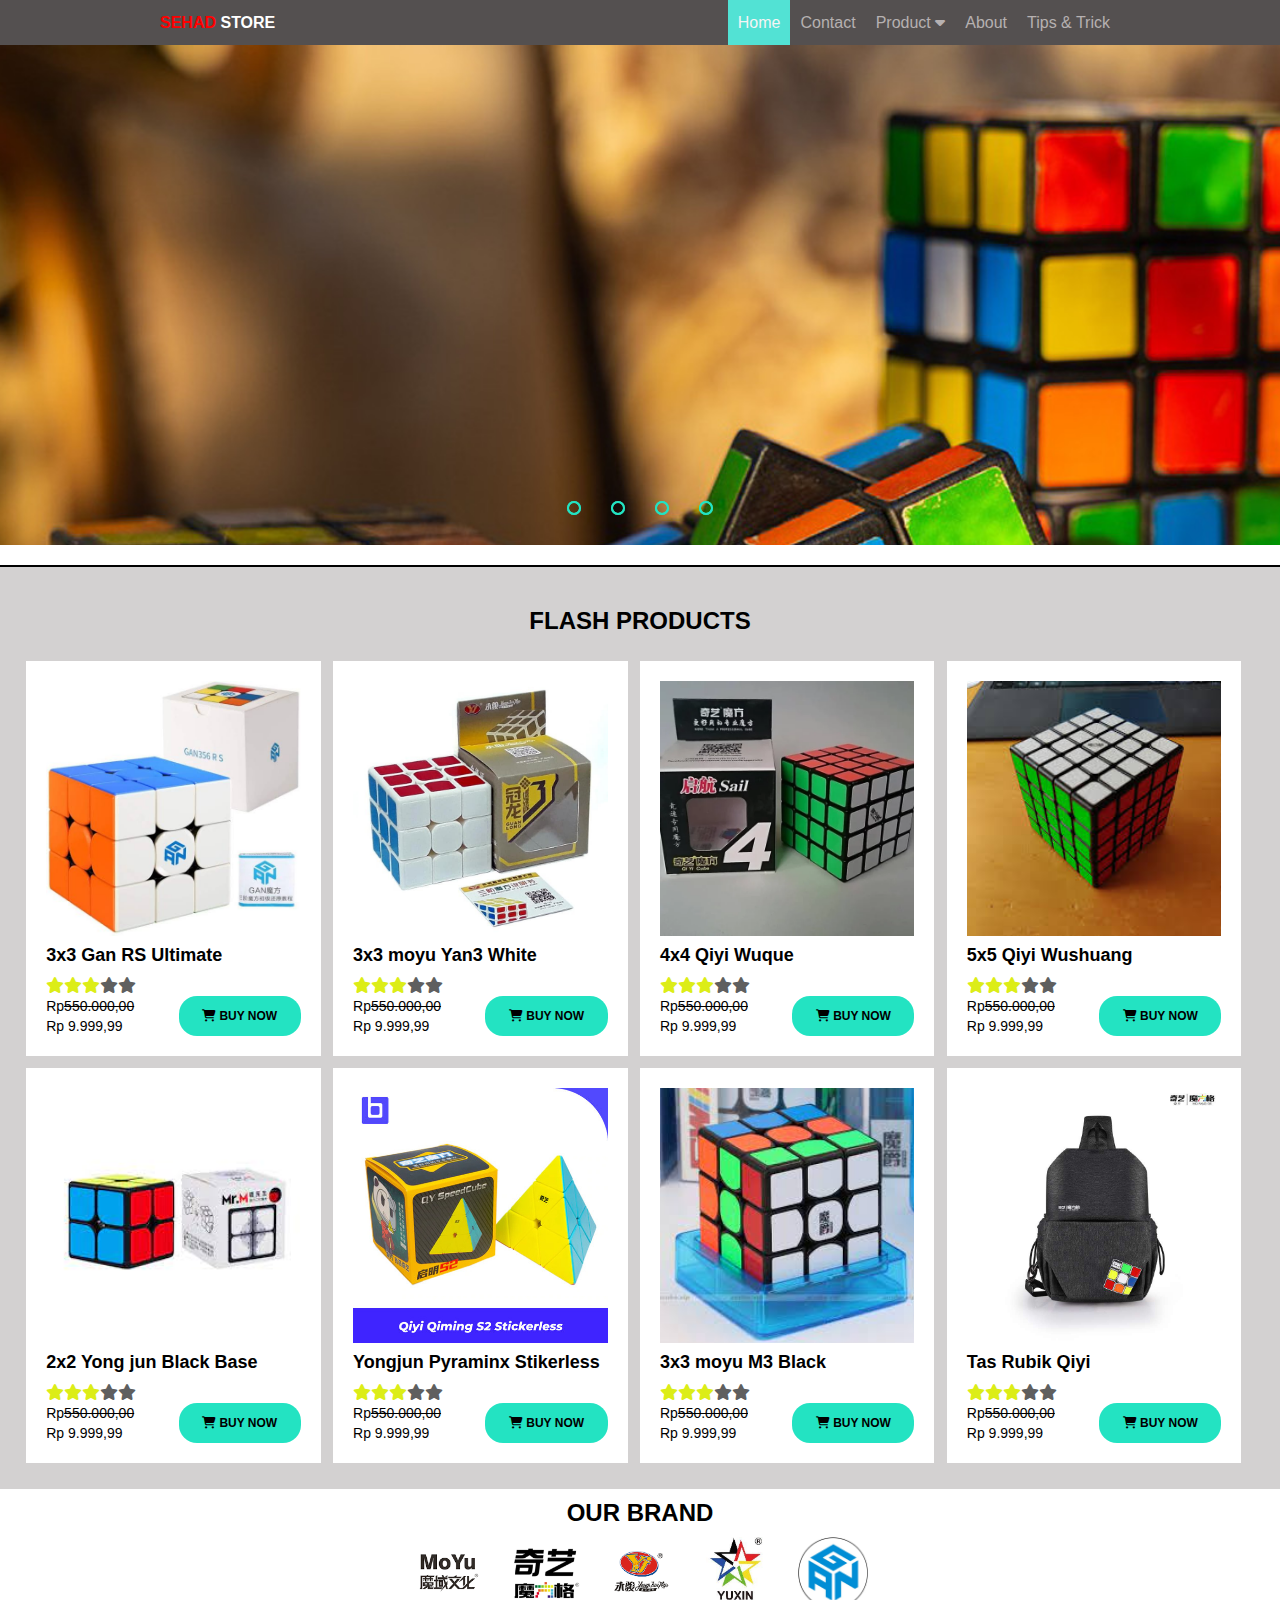
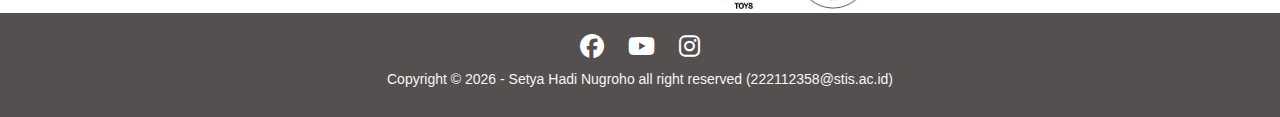
<file: index.html>
<!DOCTYPE html>
<html lang="en">
<head>
    <meta charset="UTF-8">
    <meta http-equiv="X-UA-Compatible" content="IE=edge">
    <meta name="viewport" content="width=device-width, initial-scale=1">
    <link rel="stylesheet" type="text/css"  href="css/style.css">
    <link rel="stylesheet" type="text/css"  href="css/produk.css">
    <link rel="stylesheet" type="text/css" href="https://cdnjs.cloudflare.com/ajax/libs/font-awesome/6.3.0/css/all.min.css">
    <title>Sehad Store</title>
</head>
<body>
    <header>
        <a class="logo" href="index.html"><b style="color: red; ">SEHAD </b> <b style="color: white;">STORE</b></a>
        <nav class="nav">
            <a class="active-nav" href="index.html">Home</a>
            <a href="kontak.html">Contact</a>
            <a class="drop-nav">Product <i class="fa fa-caret-down"></i></a>
            <nav class="active-drop-nav">
                <a href="rubik.html">Rubik's Cube</a>
                <a href="acessories.html">Accesories</a>
            </nav>
            <a href="about.html">About</a>
            <a href="tips&trick.html">Tips & Trick </a>
        </nav>
        <button class="toggle-btn"><i class="fa fa-bars"></i></button>
    </header>
    <section class="carousel">
        <div class="slide">
            <input type="radio" name="radio-btn" id="radio1">
            <input type="radio" name="radio-btn" id="radio2">
            <input type="radio" name="radio-btn" id="radio3">
            <input type="radio" name="radio-btn" id="radio4">
            <div class="st first"><img src="img/slide/01.jpg" alt=""></div>
            <div class="st"><img src="img/slide/02.jpg" alt=""></div>
            <div class="st"><img src="img/slide/03.jpg" alt="" style="filter: contrast(2);"></div>
            <div class="st"><img src="img/slide/04.jpg" alt=""></div>
            <!-- The highlight radio button -->
            <div class="nav-auto">
                <div class="a-b1"></div>
                <div class="a-b2"></div>
                <div class="a-b3"></div>
                <div class="a-b4"></div>
            </div>
            <!-- The slide radio button -->
            <div class="nav-m">
                <label for="radio1" class="m-btn"></label>
                <label for="radio2" class="m-btn"></label>
                <label for="radio3" class="m-btn"></label>
                <label for="radio4" class="m-btn"></label>
            </div>
        </div>
    </section>
    <section class="deadline">
        <p id="time"></p>
    </section>
    <section class="container">
        <h2>FLASH PRODUCTS</h2>
        <div class="col">
            <div class="prd"><img src="img/new_product/gan_rs.jpg" alt=""></div>
            <h4>3x3 Gan RS Ultimate</h4>
            <span class="box-star" id="3"></span>
            <p>Rp<del>550.000,00</del><br>Rp 9.999,99</p>
            <button onclick="flashsale()"><i class="fa fa-cart-shopping"></i> BUY NOW</button>
            <div class="clr"></div>
        </div>
        <div class="col">
            <div class="prd"><img src="img/prd/333.jfif" alt=""></div>
            <h4>3x3 moyu Yan3 White</h4>
            <span class="box-star" id="3"></span>
            <p>Rp<del>550.000,00</del><br>Rp 9.999,99</p>
            <button onclick="flashsale()"><i class="fa fa-cart-shopping"></i> BUY NOW</button>
            <div class="clr"></div>
        </div>
        <div class="col">
            <div class="prd"><img src="img/prd/444.webp" alt=""></div>
            <h4>4x4 Qiyi Wuque</h4>
            <span class="box-star" id="3"></span>
            <p>Rp<del>550.000,00</del><br>Rp 9.999,99</p>
            <button onclick="flashsale()"><i class="fa fa-cart-shopping"></i> BUY NOW</button>
            <div class="clr"></div>
        </div>
        <div class="col" id="brng">
            <div class="prd"><img src="img/prd/ws.jfif" alt=""></div>
            <h4>5x5 Qiyi Wushuang</h4>
            <span class="box-star" id="3"></span>
            <p>Rp<del>550.000,00</del><br>Rp 9.999,99</p>
            <button onclick="flashsale()"><i class="fa fa-cart-shopping"></i> BUY NOW</button>
            <div class="clr"></div>
        </div>
        <div class="col">
            <div class="prd"><img src="img/prd/44333.jfif" alt=""></div>
            <h4>2x2 Yong jun Black Base</h4>
            <span class="box-star" id="3"></span>
            <p>Rp<del>550.000,00</del><br>Rp 9.999,99</p>
            <button onclick="flashsale()"><i class="fa fa-cart-shopping"></i> BUY NOW</button>
            <div class="clr"></div>
        </div>
        <div class="col">
            <div class="prd"><img src="img/prd/pyrr.png" alt=""></div>
            <h4> Yongjun Pyraminx Stikerless</h4>
            <span class="box-star" id="3"></span>
            <p>Rp<del>550.000,00</del><br>Rp 9.999,99</p>
            <button onclick="flashsale()"><i class="fa fa-cart-shopping"></i> BUY NOW</button>
            <div class="clr"></div>
        </div>
        <div class="col">
            <div class="prd"><img src="img/prd/moyum3.jfif" alt=""></div>
            <h4>3x3 moyu M3 Black</h4>
            <span class="box-star" id="3"></span>
            <p>Rp<del>550.000,00</del><br>Rp 9.999,99</p>
            <button onclick="flashsale()"><i class="fa fa-cart-shopping"></i> BUY NOW</button>
            <div class="clr"></div>
        </div>
        <div class="col">
            <div class="prd"><img src="img/new_product/tas.jpg" alt=""></div>
            <h4>Tas Rubik Qiyi</h4>
            <span class="box-star" id="3"></span>
            <p>Rp<del>550.000,00</del><br>Rp 9.999,99</p>
            <button onclick="flashsale()"><i class="fa fa-cart-shopping"></i> BUY NOW</button>
            <div class="clr"></div>
        </div>
        <div class="clr"></div>
    </section>
    <section class="brand">
        <h2>OUR BRAND</h2>
        <img src="img/brand/moyu.png" alt="" >
        <img src="img/brand/qiyi.jpg" alt="" >
        <img src="img/brand/yj.png" alt="" >
        <img src="img/brand/yx.jfif" alt="" >
        <img src="img/brand/gan.jpg" alt="" >
    </section>
    <footer>
        <a href="#"><i class="fab fa-facebook"></i></a>
        <a href="https://www.youtube.com/@sehadofficial2233"><i class="fab fa-youtube"></i></i></a>
        <a href="#"><i class="fab fa-instagram"></i></i></a>
        <p>Copyright &copy; <span id="date"></span> - Setya Hadi Nugroho all right reserved <a href="mailto:222112358@stis.ac.id" >(222112358@stis.ac.id)</a></p>
    </footer>
    <script src="js/script.js"></script>
    <script>

    </script>
</body>
</html>
</file>
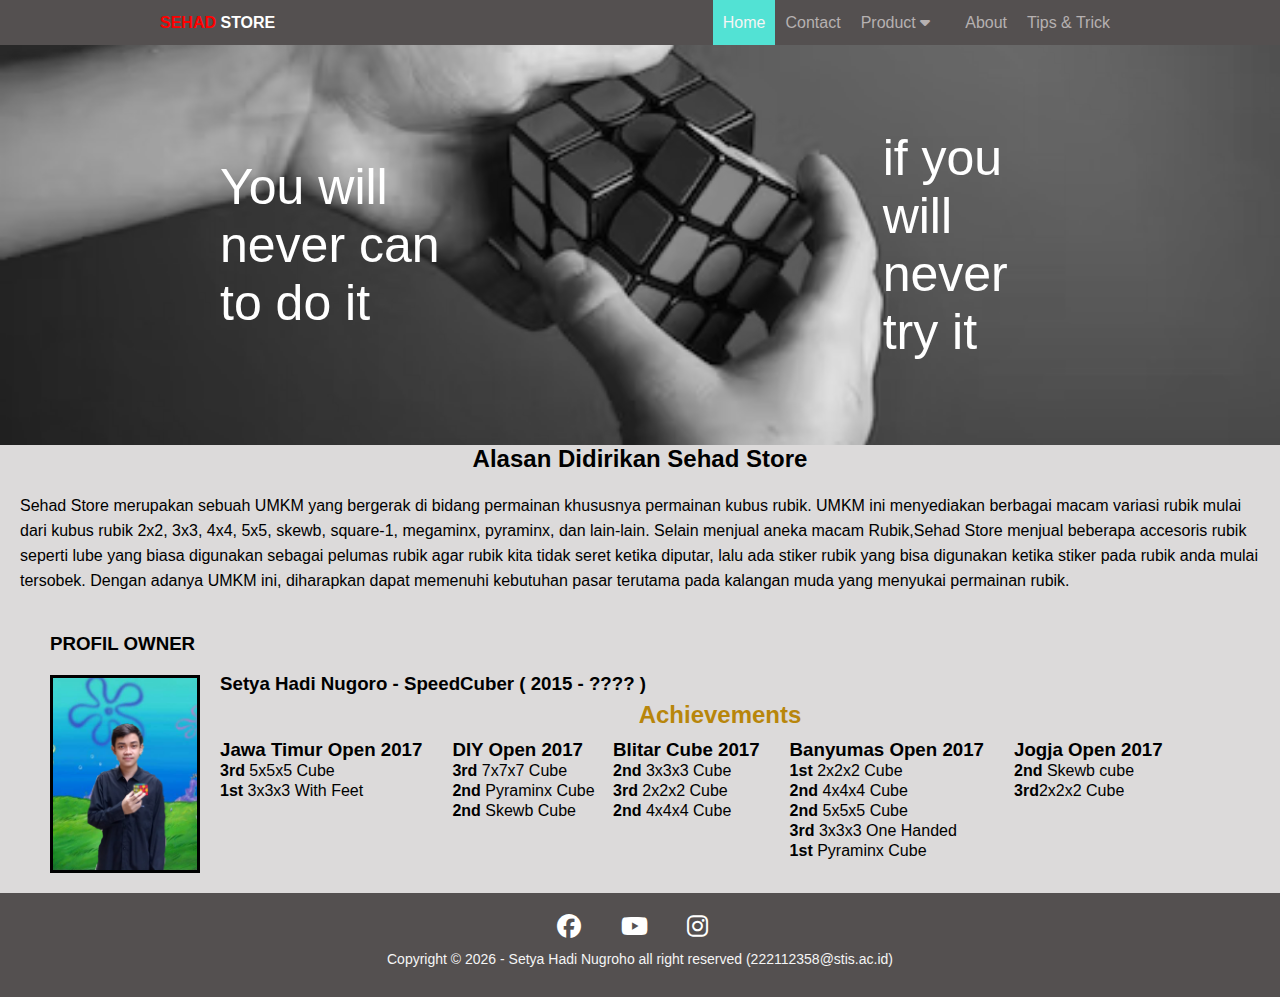
<file: about.html>
<!DOCTYPE html>
<html lang="en">
<head>
    <meta charset="UTF-8">
    <meta http-equiv="X-UA-Compatible" content="IE=edge">
    <meta name="viewport" content="width=device-width, initial-scale=1">
    <link rel="stylesheet" type="text/css"  href="css/style.css">
    <link rel="stylesheet" type="text/css"  href="css/about.css">
    <link rel="stylesheet" type="text/css" href="https://cdnjs.cloudflare.com/ajax/libs/font-awesome/6.3.0/css/all.min.css">
    <link rel="stylesheet" type="text/css" href="https://cdnjs.cloudflare.com/ajax/libs/font-awesome/6.3.0/css/all.min.css">
    <title>Sehad Store</title>
</head>
<body>
    <header>
        <a class="logo" href="index.html"><b style="color: red; ">SEHAD </b> <b style="color: white;">STORE</b></a>
        <nav class="nav">
            <a class="active-nav" href="index.html">Home</a>
            <a href="kontak.html">Contact</a>
            <a class="drop-nav">Product <i class="fa fa-caret-down"></i></a>
            <nav class="active-drop-nav">
                <a href="rubik.html">Rubik's Cube</a>
                <a href="acessories.html">Accesories</a>
            </nav>
            <a href="about.html">About</a>
            <a href="tips&trick.html">Tips & Trick </a>
        </nav>
        <button class="toggle-btn"><i class="fa fa-bars"></i></button>
    </header>
<!--about-->
<section class="cover">
               <p> You will never can to do it</p> <br>
               <p> if you will never try it</p> 
</section>
       <h2> Alasan Didirikan Sehad Store</h2>
       <article class="articel">
        Sehad Store merupakan sebuah UMKM yang bergerak di bidang permainan khususnya permainan kubus rubik. 
        UMKM ini menyediakan berbagai macam variasi rubik mulai dari kubus rubik 2x2, 3x3, 4x4, 5x5, skewb, square-1, megaminx, pyraminx, dan lain-lain.
         Selain menjual aneka macam Rubik,Sehad Store menjual beberapa accesoris rubik seperti lube yang biasa digunakan sebagai pelumas rubik agar rubik kita tidak seret ketika diputar, lalu ada stiker rubik yang bisa digunakan ketika stiker pada rubik anda mulai tersobek.
         Dengan adanya UMKM ini, diharapkan dapat memenuhi kebutuhan pasar terutama pada kalangan muda yang menyukai permainan rubik.
       </article>
    <div class="award">
        <h3>PROFIL OWNER</h3>
        <img src="img/profile/rubik.jfif" alt=""> <br>
        <h3 class="id">Setya Hadi Nugoro - SpeedCuber ( 2015 - ???? )</h3><br>
        <h2 style="color: darkgoldenrod;"> Achievements</h2>
        <div class="box1">
<h3 style="text-align: left;">Jawa Timur Open 2017</h3>
<ul>
    <li><b>3rd</b> 5x5x5 Cube</li>
    <li><b>1st</b> 3x3x3 With Feet</li>
</ul>
</div>
<div class="box2">
<h3 style="text-align: left;"> DIY Open 2017</h3>
<ul>
    <li><b>3rd</b> 7x7x7 Cube</li>
    <li><b>2nd</b> Pyraminx Cube</li>
    <li><b>2nd</b> Skewb Cube</li>
</ul>
</div>
<div class="box3">
<h3 style="text-align: left;">Blitar Cube 2017</h3>
<ul>
    <li><b>2nd</b> 3x3x3 Cube</li>
    <li><b>3rd</b> 2x2x2 Cube</li>
    <li><b>2nd</b> 4x4x4 Cube</li>
</ul>
</div>
<div class="box4">
<h3 style="text-align: left;">Banyumas Open 2017</h3>
<ul>
    <li><b>1st</b> 2x2x2 Cube</li>
    <li><b>2nd</b> 4x4x4 Cube</li>
    <li><b>2nd</b> 5x5x5 Cube</li>
    <li><b>3rd</b> 3x3x3 One Handed </li>
    <li><b>1st</b> Pyraminx Cube </li>
</ul>
</div>
<div class="box5">
<h3 style="text-align: left;">Jogja Open 2017</h3>
<ul>
    <li><b>2nd</b> Skewb cube</li>
    <li><b>3rd</b>2x2x2 Cube</li>
</ul>
</div>
        <div class="clear"></div>
    </div>
    </div>
</section>
<!--FOOTER-->
<div class="clear"></div>
<footer>
    <a href="#"><i class="fab fa-facebook"></i></a>
    <a href="https://www.youtube.com/@sehadofficial2233"><i class="fab fa-youtube"></i></i></a>
    <a href="#"><i class="fab fa-instagram"></i></i></a>
    <p>Copyright &copy; <span id="date"></span> - Setya Hadi Nugroho all right reserved <a href="mailto:222112358@stis.ac.id" >(222112358@stis.ac.id)</a></p>
</footer>
<script src="js/script.js"></script>
<script src="js/rubik.js"></script>
<script>
    let y = new Date().getFullYear();
    document.querySelector('#date').innerHTML = y;
</script>
</body>
</html>
</file>
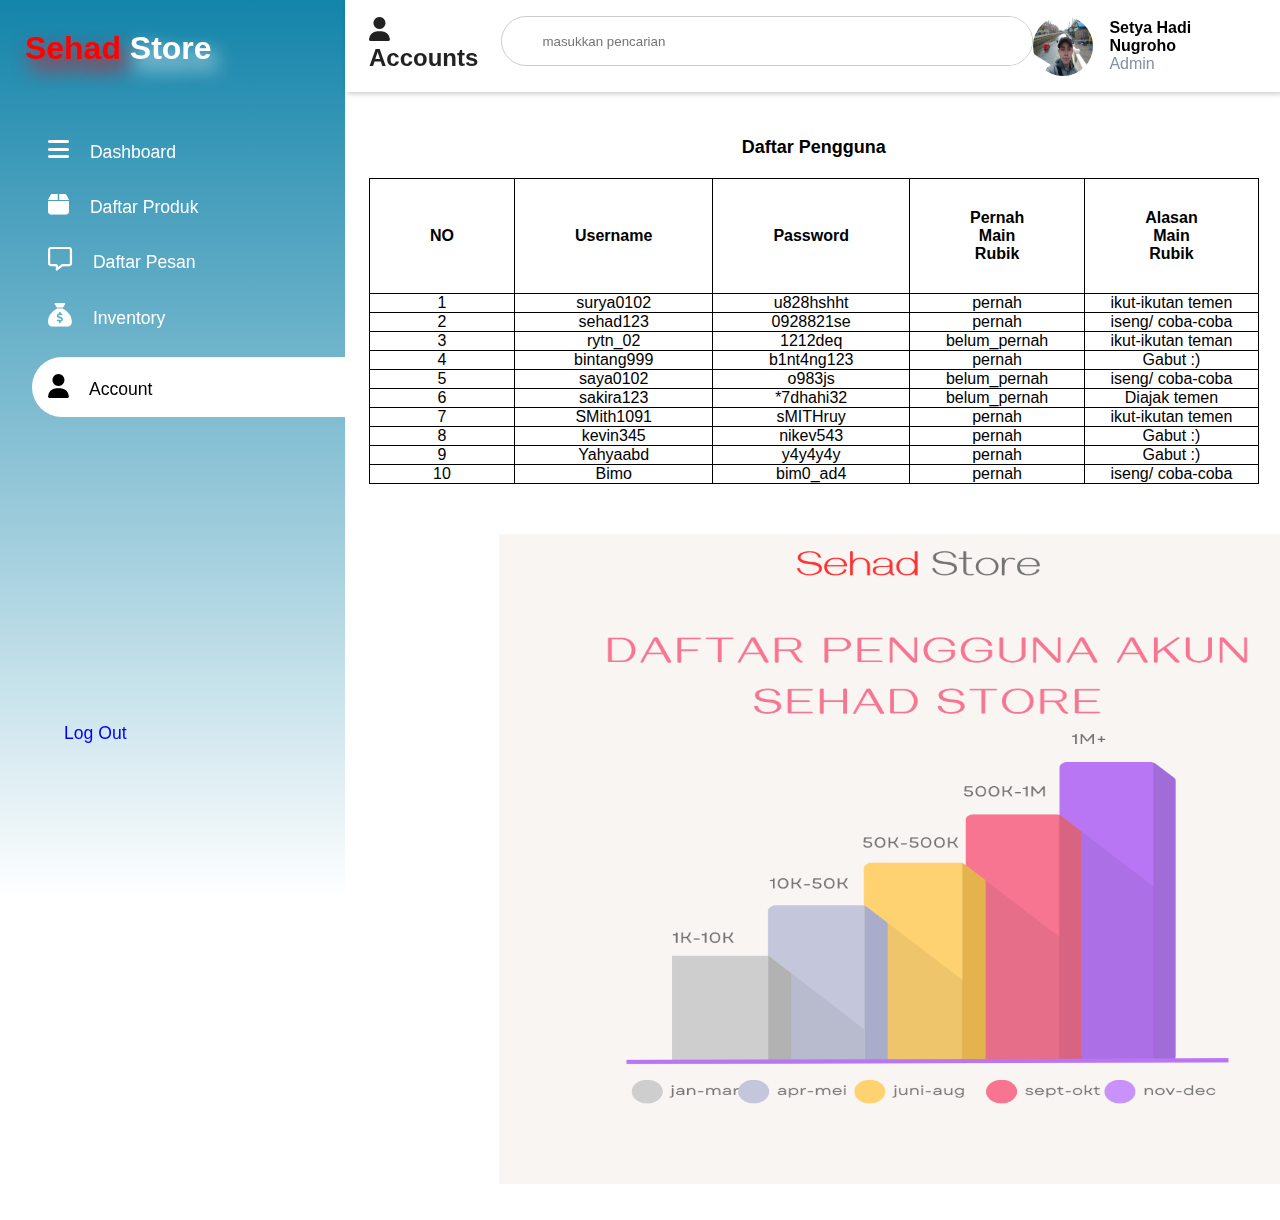
<file: account.html>
<!DOCTYPE html>
<html lang="en">
<head>
    <meta charset="UTF-8">
    <meta http-equiv="X-UA-Compatible" content="IE=edge">
    <meta name="viewport" content="width=device-width, initial-scale=1.0">
    <link rel="stylesheet" type="text/css" href="https://cdnjs.cloudflare.com/ajax/libs/font-awesome/6.3.0/css/all.min.css">
    <link rel="stylesheet" href="css/admin.css">
    <title>Account</title>
</head>
<body>
<div class="sidebar">
    <div class="sidebar-brand">
        <h1> <span class="lab la-accusoft"></span> <b style="color: red;"> Sehad </b> <b> Store</b></h1>
    </div>
    <div class="sidebar-menu">
        <ul>
            <li>
                <a href="admin.html" ><span><i class="fa fa-bars"></i></span>
                    <span>Dashboard</span></a>
            </li>
            <li>
                <a href="daftar_barang.html"><span><i class="fa-sharp fa-solid fa-box"></i></span>
                    <span>Daftar Produk</span></a>
            </li>
            <li>
                <a href="daftar_pesan.html"><span><i class="fa-regular fa-message"></i></span>
                    <span>Daftar Pesan</span></a>
            </li>
            <li>
                <a href="inventory.html"><span><i class="fa-solid fa-sack-dollar"></i></span>
                    <span>Inventory</span></a>
            </li>
            <li>
                <a href="#" class="active"><span><i class="fa-solid fa-user"></i></span>
                    <span>Account</span></a>
            </li>
            <li>
                <a href="login.html"><span ></span>
                    <span>Log Out</span></a>
            </li>
        </ul>
    </div>
</div>
<div class="main-content">
    <header>
        <h2>   
            <span><i class="fa-solid fa-user"></i> </span>
        Accounts
    </h2>
    <div class="search-wrapper">
        <span></span>
        <input type="search" placeholder="masukkan pencarian" size="60">
    </div>

    <div class="user-wrapper">
        <img src="img/profile/rvr2.jfif" width="60" height="60" alt="">
        <div>
            <h4>Setya Hadi Nugroho</h4>
            <small>Admin</small>
        </div>
    </div>
    </header>
    <main>
        <table>
            <caption>Daftar Pengguna </caption>
            <tr>
                    <th>NO</th>
                    <th>Username</th>
                    <th>Password</th>
                    <th>Pernah Main Rubik</th>
                    <th>Alasan Main Rubik</th>
                </tr>
                <tr>
                    <td>1</td>
                    <td>surya0102</td>
                    <td>u828hshht</td>
                    <td>pernah</td>
                    <td>ikut-ikutan temen</td>
                </tr>
                <tr>
                    <td>2</td>
                    <td>sehad123</td>
                    <td>0928821se</td>
                    <td>pernah</td>
                    <td>iseng/ coba-coba</td>
                </tr>
                <tr>
                    <td>3</td>
                    <td>rytn_02</td>
                    <td>1212deq</td>
                    <td>belum_pernah</td>
                    <td>ikut-ikutan teman</td>
                </tr>
                <tr>
                    <td>4</td>
                    <td>bintang999</td>
                    <td>b1nt4ng123</td>
                    <td>pernah</td>
                    <td>Gabut :)</td>
                </tr>
                <tr>
                    <td>5</td>
                    <td>saya0102</td>
                    <td>o983js</td>
                    <td>belum_pernah</td>
                    <td>iseng/ coba-coba</td>
                </tr>
                <tr>
                    <td>6</td>
                    <td>sakira123</td>
                    <td>*7dhahi32</td>
                    <td>belum_pernah</td>
                    <td>Diajak temen</td>
                </tr>
                <tr>
                    <td>7</td>
                    <td>SMith1091</td>
                    <td>sMITHruy</td>
                    <td>pernah</td>
                    <td>ikut-ikutan temen</td>
                </tr>
                <tr>
                    <td>8</td>
                    <td>kevin345</td>
                    <td>nikev543</td>
                    <td>pernah</td>
                    <td>Gabut :)</td>
                </tr>
                <tr>
                    <td>9</td>
                    <td>Yahyaabd</td>
                    <td>y4y4y4y</td>
                    <td>pernah</td>
                    <td>Gabut :)</td>
                </tr>
                <tr>
                    <td>10</td>
                    <td>Bimo</td>
                    <td>bim0_ad4</td>
                    <td>pernah</td>
                    <td>iseng/ coba-coba</td>
                </tr>
            </table>

            <img src="img/chart_pengunjung.png" alt="" width="850" height="650" style="margin-left: 130px; margin-top: 50px;">
        </main>
</div>
<script>
    var list = document.querySelector('.container ul');
var b = document.querySelector('form#forms img');
var search = document.forms['forms'].querySelector('input');
search.addEventListener('keyup',function(e){
var term = e.target.value.toLowerCase();
var rubik = list.getElementsByTagName('li');
Array.from(rubik).forEach(function(r){
 var title = r.firstElementChild.textContent;
 if(title.toLowerCase().indexOf(term) != -1){
  r.style.display ='inline-block';
  b.style.display = 'inline';
 }
 else{
 r.style.display ='none';
 b.style.display ='none';
 }
})
}); 

</script>
</body>
</html>
</file>
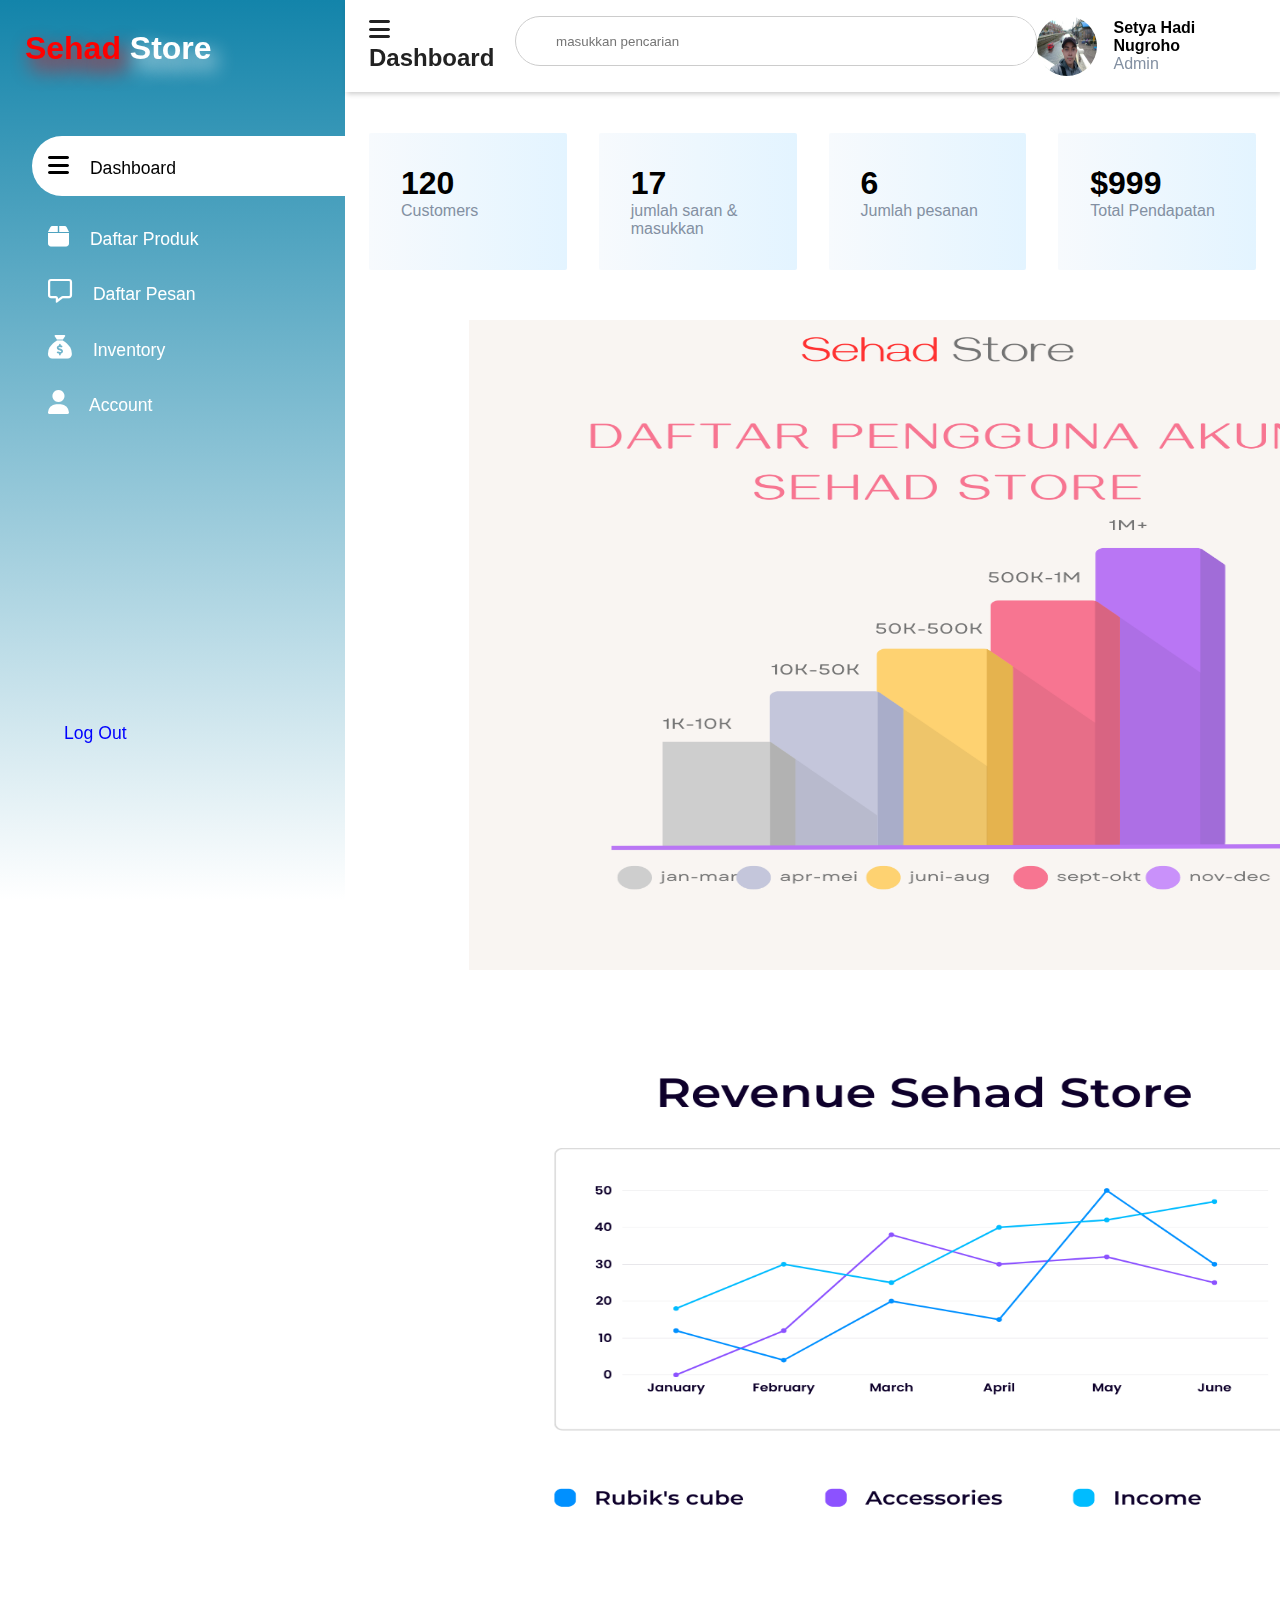
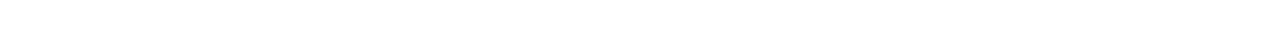
<file: admin.html>
<!DOCTYPE html>
<html lang="en">
<head>
    <meta charset="UTF-8">
    <meta http-equiv="X-UA-Compatible" content="IE=edge">
    <meta name="viewport" content="width=device-width, initial-scale=1.0">
    <link rel="stylesheet" type="text/css" href="https://cdnjs.cloudflare.com/ajax/libs/font-awesome/6.3.0/css/all.min.css">
    <link rel="stylesheet" href="css/admin.css">
    <title>Dashboard</title>
</head>
<body>
<div class="sidebar">
    <div class="sidebar-brand">
        <h1> <span class="lab la-accusoft"></span> <b style="color: red;"> Sehad </b> <b> Store</b></h1>
    </div>
    <div class="sidebar-menu">
        <ul>
            <li>
                <a href="#" class="active"><span><i class="fa fa-bars"></i></span>
                    <span>Dashboard</span></a>
            </li>
            <li>
                <a href="daftar_barang.html"><span><i class="fa-sharp fa-solid fa-box"></i></span>
                    <span>Daftar Produk</span></a>
            </li>
            <li>
                <a href="daftar_pesan.html"><span><i class="fa-sharp fa-regular fa-message"></i></span>
                    <span>Daftar Pesan</span></a>
            </li>
            <li>
                <a href="inventory.html"><span><i class="fa-solid fa-sack-dollar"></i></span>
                    <span>Inventory</span></a>
            </li>
            <li>
                <a href="account.html"><span><i class="fa-solid fa-user"></i></span>
                    <span>Account</span></a>
            </li>
            <li>
                <a href="login.html"><span ></span>
                    <span>Log Out</span></a>
            </li>
        </ul>
    </div>
</div>
<div class="main-content">
    <header>
        <h2>   
            <span>
            <i class="fa fa-bars"></i>
            </span>
        Dashboard
    </h2>
    <div class="search-wrapper">
        <span></span>
        <input type="search" placeholder="masukkan pencarian" size="60">
    </div>

    <div class="user-wrapper">
        <img src="img/profile/rvr2.jfif" width="60" height="60" alt="">
        <div>
            <h4>Setya Hadi Nugroho</h4>
            <small>Admin</small>
        </div>
    </div>
    </header>
    <main>
        <div class="cards">
            <div class="card-single">
                <div>
                    <h1>120</h1>
                    <span>Customers</span>
                </div>
                <div>
                    <span></span>
                </div>
            </div>

            <div class="card-single">
                <div>
                    <h1>17</h1>
                    <span>jumlah saran & masukkan</span>
                </div>
                <div>
                    <span></span>
                </div>
            </div>

            <div class="card-single">
                <div>
                    <h1>6</h1>
                    <span>Jumlah pesanan</span>
                </div>
                <div>
                    <span></span>
                </div>
            </div>

            <div class="card-single">
                <div>
                    <h1>$999</h1>
                    <span>Total Pendapatan</span>
                </div>
                <div>
                    <span></span>
                </div>
            </div>
            </div>
            <div>
                        <img src="img/chart_pengunjung.png" alt="" width="950" height="650" style="margin-left: 100px; margin-top: 50px;">
                        <img src="img/chart_garis.png" alt="" width="950" height="550" style="padding-left: 80px; margin: 40px;">
            </div>
                    </main>
                    </div>
    
</body>
</html>
</file>
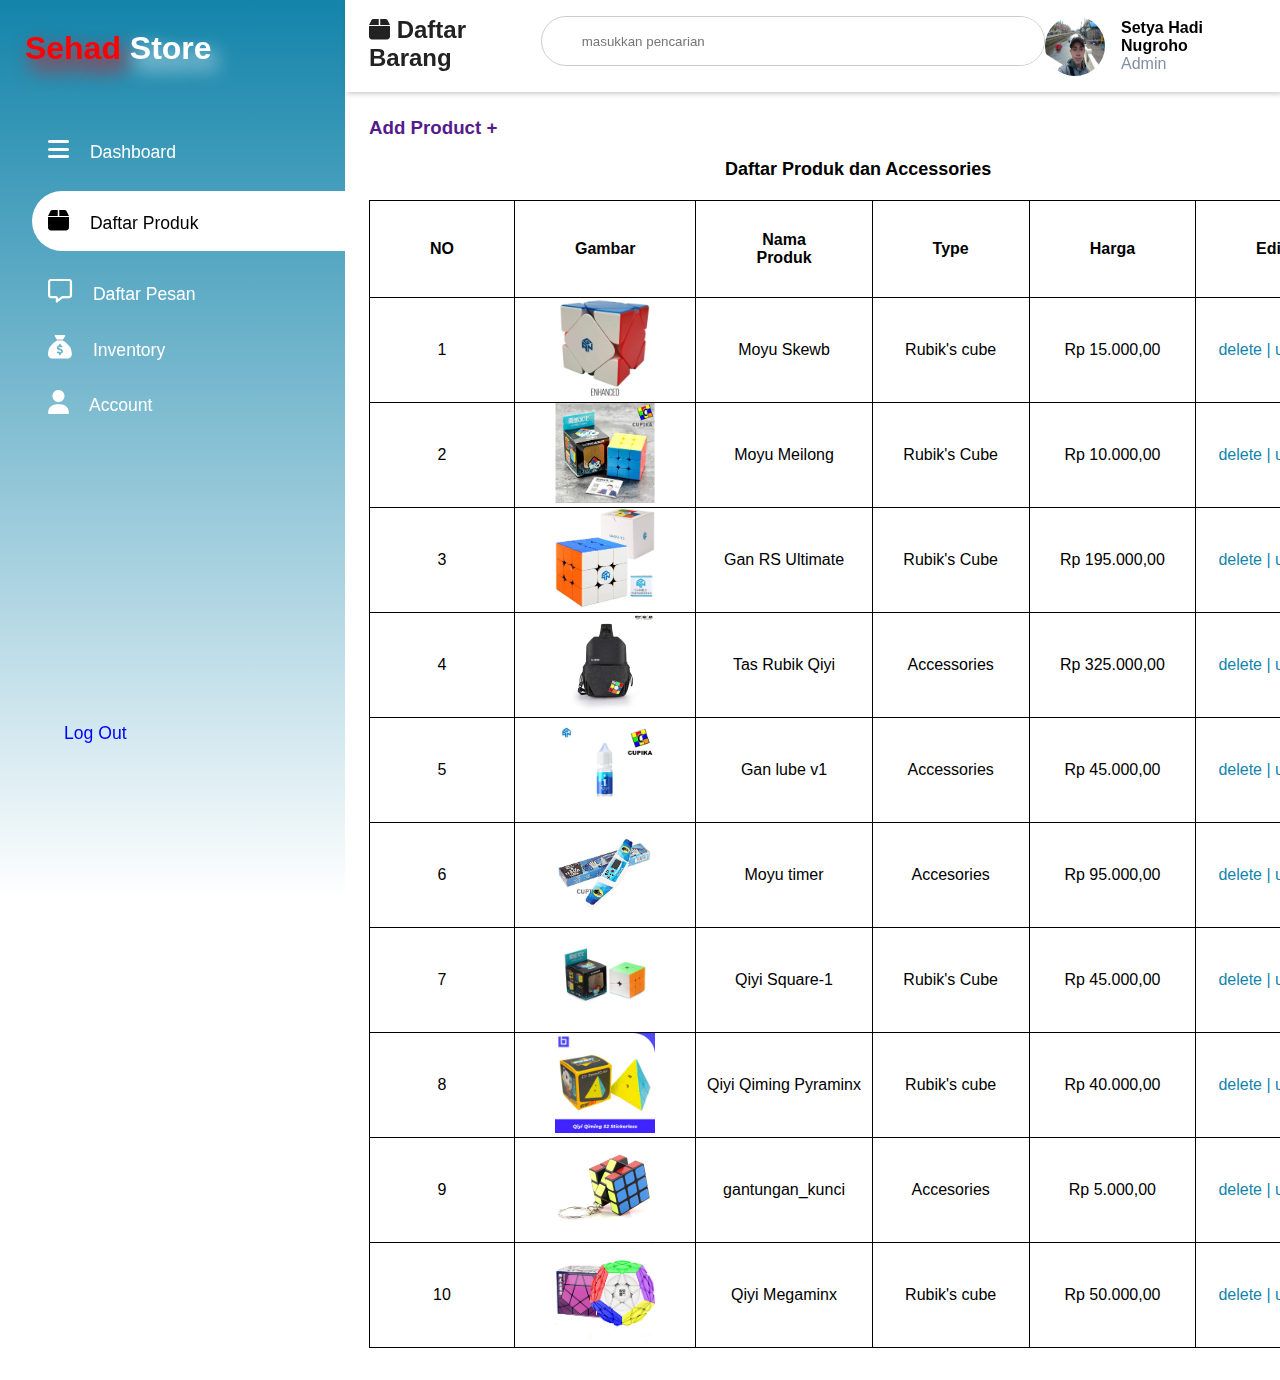
<file: daftar_barang.html>
<!DOCTYPE html>
<html lang="en">
<head>
    <meta charset="UTF-8">
    <meta http-equiv="X-UA-Compatible" content="IE=edge">
    <meta name="viewport" content="width=device-width, initial-scale=1.0">
    <link rel="stylesheet" type="text/css" href="https://cdnjs.cloudflare.com/ajax/libs/font-awesome/6.3.0/css/all.min.css">
    <link rel="stylesheet" href="css/admin.css">
    <title>Daftar Barang</title>
    <style>
       table td img{
            width: 100px;
            height: 100px;
        }
    </style>
</head>
<body>
<div class="sidebar">
    <div class="sidebar-brand">
        <h1> <span class="lab la-accusoft"></span> <b style="color: red;"> Sehad </b> <b> Store</b></h1>
    </div>
    <div class="sidebar-menu">
        <ul>
            <li>
                <a href="admin.html" ><span><i class="fa fa-bars"></i></span>
                    <span>Dashboard</span></a>
            </li>
            <li>
                <a href="" class="active"><span><i class="fa-sharp fa-solid fa-box"></i></span>
                    <span>Daftar Produk</span></a>
            </li>
            <li>
                <a href="daftar_pesan.html"><span><i class="fa-regular fa-message"></i></span>
                    <span>Daftar Pesan</span></a>
            </li>
            <li>
                <a href="inventory.html"><span><i class="fa-solid fa-sack-dollar"></i></span>
                    <span>Inventory</span></a>
            </li>
            <li>
                <a href="account.html" ><span><i class="fa-solid fa-user"></i></span>
                    <span>Account</span></a>
            </li>
            <li>
                <a href="login.html"><span ></span>
                    <span>Log Out</span></a>
            </li>
        </ul>
    </div>
</div>
<div class="main-content">
    <header>
        <h2>   
            <span><i class="fa-sharp fa-solid fa-box"></i></span>
        Daftar Barang
    </h2>
    <div class="search-wrapper">
        <span></span>
        <input type="search" placeholder="masukkan pencarian" size="60">
    </div>

    <div class="user-wrapper">
        <img src="img/profile/rvr2.jfif" width="60" height="60" alt="">
        <div>
            <h4>Setya Hadi Nugroho</h4>
            <small>Admin</small>
        </div>
    </div>
    </header>
    <main>
        <h3><a href="">Add Product +</a></h3>
        <table>
            <caption>Daftar Produk dan Accessories</caption>
            <tr>
                    <th>NO</th>
                    <th>Gambar</th>
                    <th>Nama Produk</th>
                    <th>Type</th>
                    <th>Harga</th>
                    <th>Edit</th>
                </tr>
                <tr>
                    <td>1</td>
                    <td><img src="img/skewb.jpg" alt=""></td>
                    <td>Moyu Skewb</td>
                    <td>Rubik's cube</td>
                    <td>Rp 15.000,00</td>
                    <td> <a href="">
                        delete |
                    </a> <a href="">
                        update
                    </a></td>
                </tr>
                <tr>
                    <td>2</td>
                    <td><img src="img/new_product/meilong15000.jpg" alt=""></td>
                    <td>Moyu Meilong</td>
                    <td>Rubik's Cube</td>
                    <td>Rp 10.000,00</td>
                    <td> <a href="">
                        delete |
                    </a> <a href="">
                        update
                    </a></td>
                </tr>
                <tr>
                    <td>3</td>
                    <td><img src="img/new_product/gan_rs.jpg" alt=""></td>
                    <td>Gan RS Ultimate</td>
                    <td>Rubik's Cube</td>
                    <td>Rp 195.000,00</td>
                    <td> <a href="">
                        delete |
                    </a> <a href="">
                        update
                    </a></td>
                </tr>
                <tr>
                    <td>4</td>
                    <td><img src="img/new_product/tas.jpg" alt=""></td>
                    <td>Tas Rubik Qiyi</td>
                    <td>Accessories</td>
                    <td>Rp 325.000,00</td>
                    <td> <a href="">
                        delete |
                    </a> <a href="">
                        update
                    </a></td>
                </tr>
                <tr>
                    <td>5</td>
                    <td><img src="img/new_product/ganlubev1.jpg" alt=""></td>
                    <td>Gan lube v1</td>
                    <td>Accessories</td>
                    <td>Rp 45.000,00</td>
                    <td> <a href="">
                        delete |
                    </a> <a href="">
                        update
                    </a></td>
                </tr>
                 <tr>
                    <td>6</td>
                    <td><img src="img/new_product/moyu_timer.jpg" alt=""></td>
                    <td>Moyu timer</td>
                    <td>Accesories</td>
                    <td>Rp 95.000,00</td>
                    <td> <a href="">
                        delete |
                    </a> <a href="">
                        update
                    </a></td>
                </tr>
                <tr>
                    <td>7</td>
                    <td><img src="img/sqq.jpg" alt=""></td>
                    <td>Qiyi Square-1</td>
                    <td>Rubik's Cube</td>
                    <td>Rp 45.000,00</td>
                    <td> <a href="">
                        delete |
                    </a> <a href="">
                        update
                    </a></td>
                </tr>
                <tr>
                    <td>8</td>
                    <td><img src="img/pyraminx.png" alt=""></td>
                    <td>Qiyi Qiming Pyraminx</td>
                    <td>Rubik's cube</td>
                    <td>Rp 40.000,00</td>
                    <td> <a href="">
                        delete |
                    </a> <a href="">
                        update
                    </a></td>
                </tr>
                <tr>
                    <td>9</td>
                    <td><img src="img/new_product/gantungan_kunci.jpg" alt=""></td>
                    <td>gantungan_kunci</td>
                    <td>Accesories</td>
                    <td>Rp 5.000,00</td>
                    <td> <a href="">
                        delete |
                    </a> <a href="">
                        update
                    </a></td>
                </tr>
                <tr>
                    <td>10</td>
                    <td><img src="img/megaminx.jpg" alt=""></td>
                    <td>Qiyi Megaminx</td>
                    <td>Rubik's cube</td>
                    <td>Rp 50.000,00</td>
                    <td> <a href="">
                        delete |
                    </a> <a href="">
                        update
                    </a></td>
                </tr>
            </table>
        </main>
</div>
</body>
</html>
</file>
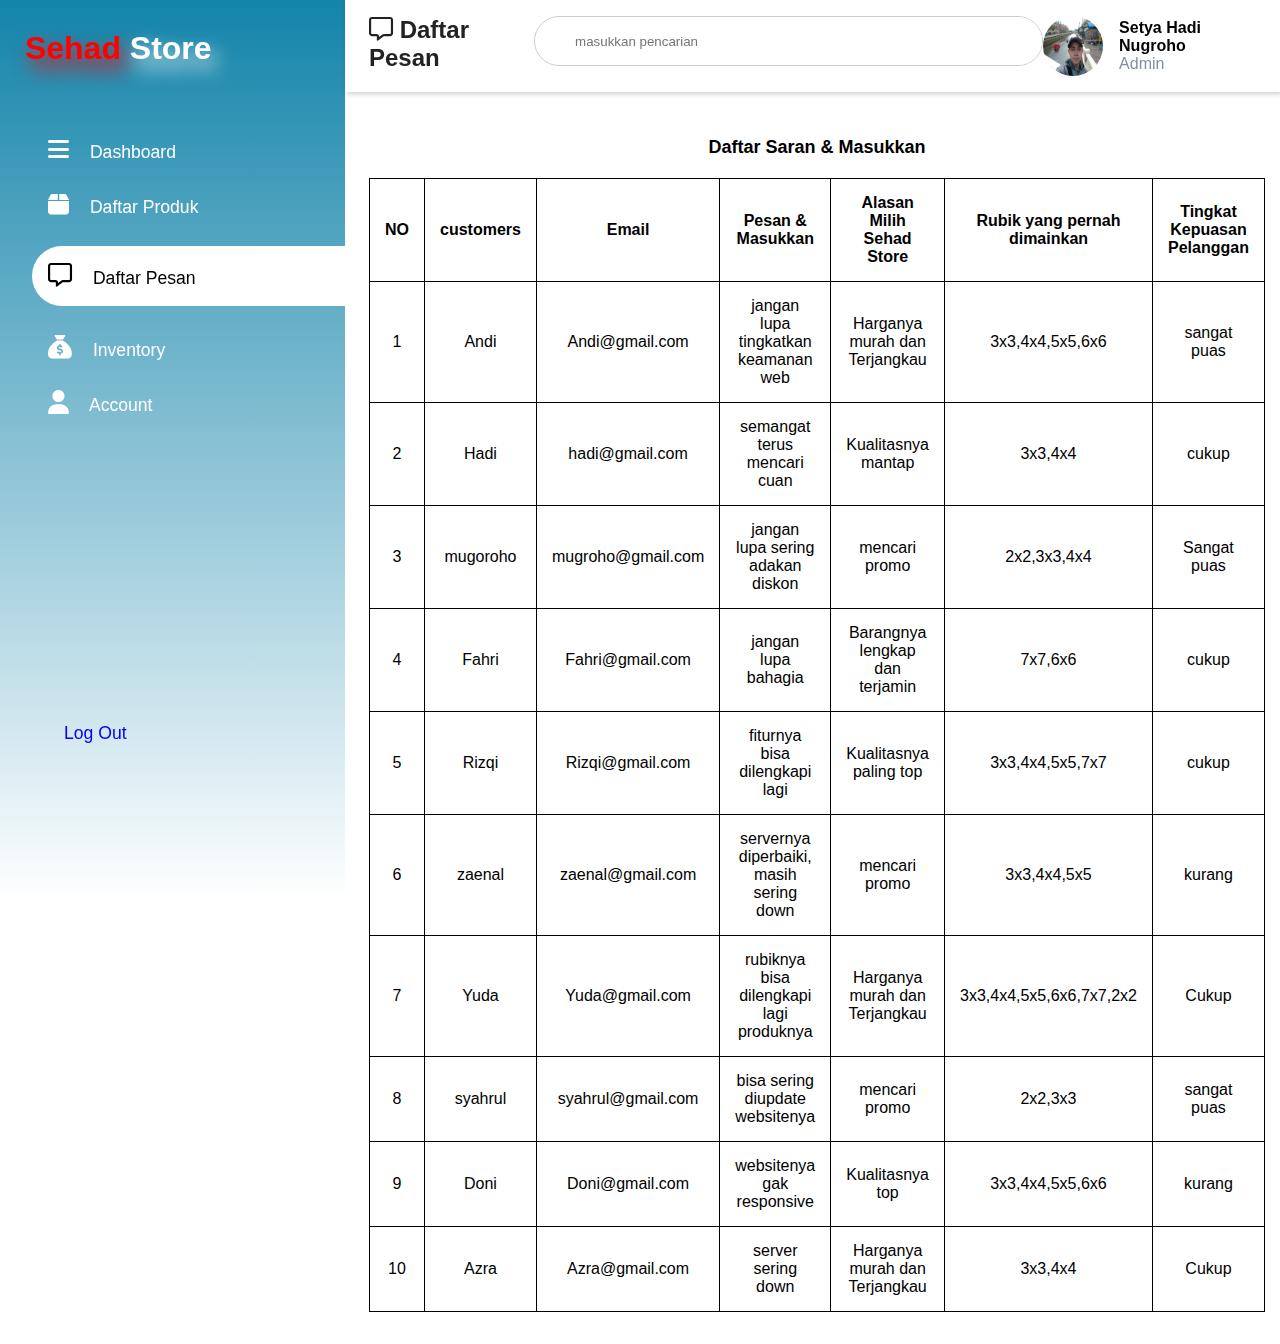
<file: daftar_pesan.html>
<!DOCTYPE html>
<html lang="en">
<head>
    <meta charset="UTF-8">
    <meta http-equiv="X-UA-Compatible" content="IE=edge">
    <meta name="viewport" content="width=device-width, initial-scale=1.0">
    <link rel="stylesheet" type="text/css" href="https://cdnjs.cloudflare.com/ajax/libs/font-awesome/6.3.0/css/all.min.css">
    <link rel="stylesheet" href="css/admin.css">
    <title>Daftar Pesan</title>
    <style>
        table th,td{
            padding: 15px;
        }
    </style>
</head>
<body>
<div class="sidebar">
    <div class="sidebar-brand">
        <h1> <span class="lab la-accusoft"></span> <b style="color: red;"> Sehad </b> <b> Store</b></h1>
    </div>
    <div class="sidebar-menu">
        <ul>
            <li>
                <a href="admin.html" ><span><i class="fa fa-bars"></i></span>
                    <span>Dashboard</span></a>
            </li>
            <li>
                <a href="daftar_barang.html"><span><i class="fa-sharp fa-solid fa-box"></i></span>
                    <span>Daftar Produk</span></a>
            </li>
            <li>
                <a href="#" class="active"><span ><i class="fa-regular fa-message"></i></span>
                    <span>Daftar Pesan</span></a>
            </li>
            <li>
                <a href="inventory.html"><span><i class="fa-solid fa-sack-dollar"></i></span>
                    <span>Inventory</span></a>
            </li>
            <li>
                <a href="account.html"><span><i class="fa-solid fa-user"></i></span>
                    <span>Account</span></a>
            </li>
            <li>
                <a href="login.html"><span></span>
                    <span>Log Out</span></a>
            </li>
        </ul>
    </div>
</div>
<div class="main-content">
    <header>
        <h2>  
            <span><i class="fa-sharp fa-regular fa-message"></i></span>
        Daftar Pesan
    </h2>
    <div class="search-wrapper">
        <span></span>
        <input type="search" placeholder="masukkan pencarian" size="60">
    </div>

    <div class="user-wrapper">
        <img src="img/profile/rvr2.jfif" width="60" height="60" alt="">
        <div>
            <h4>Setya Hadi Nugroho</h4>
            <small>Admin</small>
        </div>
    </div>
    </header>
    <main>
<table >
    <caption>Daftar Saran & Masukkan </caption>
    <tr>
            <th>NO</th>
            <th>customers</th>
            <th>Email</th>
            <th>Pesan & Masukkan</th>
            <th>Alasan Milih Sehad Store</th>
            <th>Rubik yang pernah dimainkan</th>
            <th>Tingkat Kepuasan Pelanggan</th>
        </tr>
        <tr>
            <td>1</td>
            <td>Andi</td>
            <td>Andi@gmail.com</td>
            <td>jangan lupa tingkatkan keamanan web</td>
            <td>Harganya murah dan Terjangkau</td>
            <td>3x3,4x4,5x5,6x6</td>
            <td>sangat puas</td>
        </tr>
        <tr>
            <td>2</td>
            <td>Hadi</td>
            <td>hadi@gmail.com</td>
            <td>semangat terus mencari cuan</td>
            <td>Kualitasnya mantap</td>
            <td>3x3,4x4</td>
            <td>cukup</td>
        </tr>
        <tr>
            <td>3</td>
            <td>mugoroho</td>
            <td>mugroho@gmail.com</td>
            <td>jangan lupa sering adakan diskon</td>
            <td>mencari promo</td>
            <td>2x2,3x3,4x4</td>
            <td>Sangat puas</td>
        </tr>
        <tr>
            <td>4</td>
            <td>Fahri</td>
            <td>Fahri@gmail.com</td>
            <td>jangan lupa bahagia</td>
            <td>Barangnya lengkap dan terjamin</td>
            <td>7x7,6x6</td>
            <td>cukup</td>
        </tr>
        <tr>
            <td>5</td>
            <td>Rizqi</td>
            <td>Rizqi@gmail.com</td>
            <td>fiturnya bisa dilengkapi lagi</td>
            <td>Kualitasnya paling top</td>
            <td>3x3,4x4,5x5,7x7</td>
            <td>cukup</td>
        </tr>
        <tr>
            <td>6</td>
            <td>zaenal</td>
            <td>zaenal@gmail.com</td>
            <td>servernya diperbaiki, masih sering down</td>
            <td>mencari promo</td>
            <td>3x3,4x4,5x5</td>
            <td>kurang</td>
        </tr>
        <tr>
            <td>7</td>
            <td>Yuda</td>
            <td>Yuda@gmail.com</td>
            <td>rubiknya bisa dilengkapi lagi produknya</td>
            <td>Harganya murah dan Terjangkau</td>
            <td>3x3,4x4,5x5,6x6,7x7,2x2</td>
            <td>Cukup</td>
        </tr>
        <tr>
            <td>8</td>
            <td>syahrul</td>
            <td>syahrul@gmail.com</td>
            <td>bisa sering diupdate websitenya</td>
            <td>mencari promo</td>
            <td>2x2,3x3</td>
            <td>sangat puas</td>
        </tr>
        <tr>
            <td>9</td>
            <td>Doni</td>
            <td>Doni@gmail.com</td>
            <td>websitenya gak responsive</td>
            <td>Kualitasnya top</td>
            <td>3x3,4x4,5x5,6x6</td>
            <td>kurang</td>
        </tr>
        <tr>
            <td>10</td>
            <td>Azra</td>
            <td>Azra@gmail.com</td>
            <td>server sering down</td>
            <td>Harganya murah dan Terjangkau</td>
            <td>3x3,4x4</td>
            <td>Cukup</td>
        </tr>
    </table>
</main>
</div>
</body>
</html>
</file>
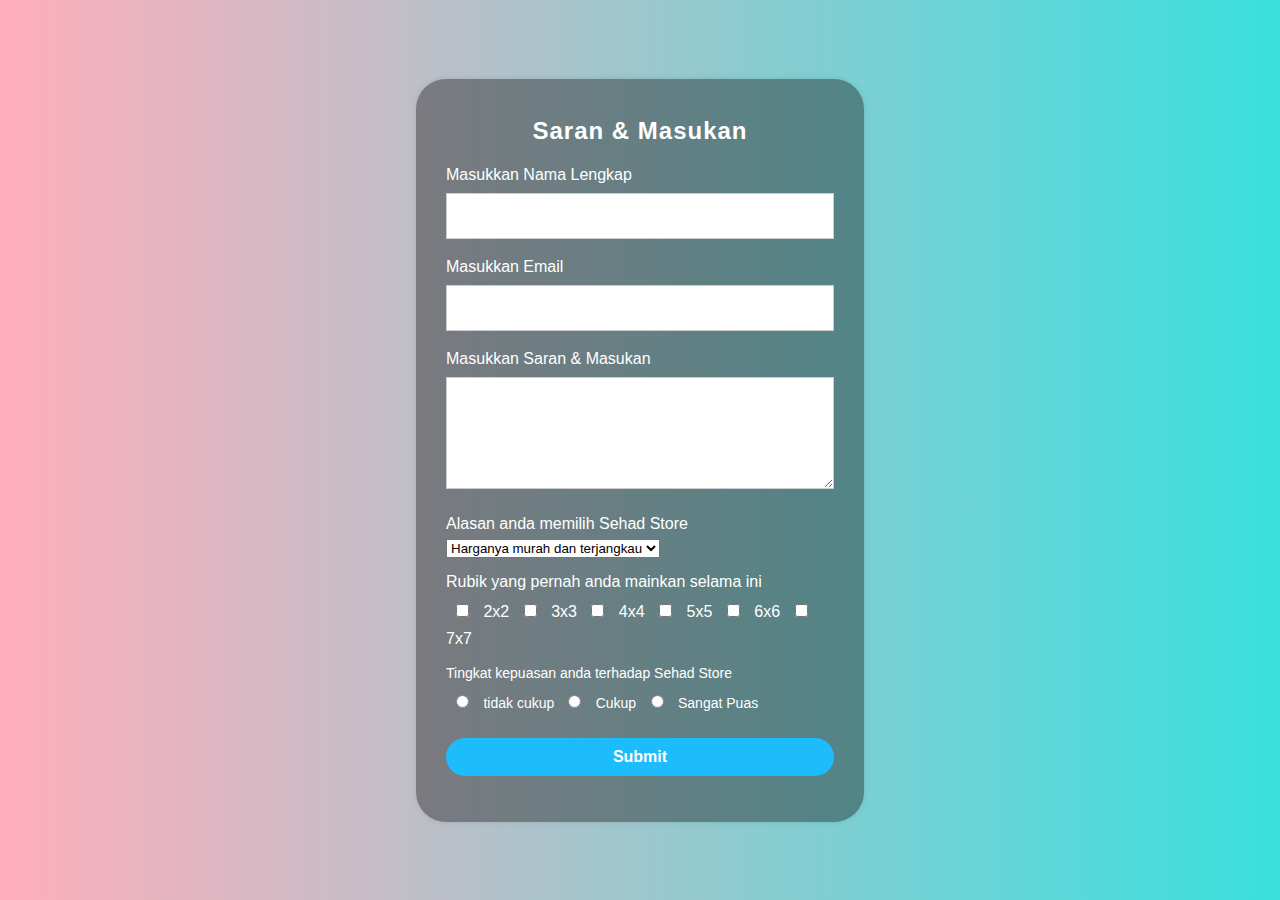
<file: evaluation.html>
<!DOCTYPE html>
<html lang="en">

<head>
    <meta charset="UTF-8">
    <meta http-equiv="X-UA-Compatible" content="IE=edge">
    <meta name="viewport" content="width=device-width, initial-scale=1.0">
    <title>Evaluation</title>
    <link rel="stylesheet" href="css/registrasi.css">
    <style>
        .form-group{
            margin: 10px 0;
        }
        button{
            margin-top: 50px
        }
        #rubik1 input{
            margin: 10px;
        }
        #rubik2 label{
            font-size: 14px;
        }
    </style>
</head>
<body>
    <div class="wrapper">
        <h1 style="text-align: center;">Saran & Masukan</h1>

        <form action="#" method="post">
            <div class="form-group">
                <label for="nama">Masukkan Nama Lengkap</label>
                <input type="text" name="name" id="nama">
            </div>

            <div class="form-group">
                <label for="email"> Masukkan Email</label>
                <input type="email" name="email" id="email">
            </div>
            <div class="form-group">
             <label for="pesan">  Masukkan Saran & Masukan</label>
             <textarea name="pesan" id="pesan" cols="30" rows="5"></textarea>
            </div>

            <div class="form-group">
                <label for="bayar">Alasan anda memilih Sehad Store </label>
                <select name="bayar" id="bayar">
                    <option value="b1">Harganya murah dan terjangkau </option>
                    <option value="b2"> Kualitasnya paling top </option>
                    <option value="b3">Mencari Promo </option>
                    <option value="b4"> Barangnya lengkap dan terjamin </option>
                </select>
            </div>
            
            <div class="form-group" id="rubik1">
                <label>Rubik yang pernah anda mainkan selama ini</label> <br>
                <input type="checkbox" name="checkbox" id="2x2"> 
                <label for="2x2"> 2x2</label> 
                <input type="checkbox" name="checkbox" id="3x3">
                <label for="3x3"> 3x3</label>
                <input type="checkbox" name="checkbox" id="4x4"> 
                <label for="4x4"> 4x4 </label> 
                <input type="checkbox" name="checkbox" id="5x5"> 
                <label for="5x5"> 5x5 </label> 
                <input type="checkbox" name="checkbox" id="6x6"> 
                <label for="6x6"> 6x6 </label> 
                <input type="checkbox" name="checkbox" id="7x7"> 
                <label for="7x7"> 7x7 </label> 
                <br>
                
                <div class="form-group" id="rubik2">
                    <label>Tingkat kepuasan anda terhadap Sehad Store</label> <br>
                    <input type="radio" name="radio" id="tidak"> 
                    <label for="tidak"> tidak cukup </label> 
                    <input type="radio" name="radio" id="cukup">
                    <label for="cukup"> Cukup</label>
                    <input type="radio" name="radio" id="puas"> 
                    <label for="puas"> Sangat Puas </label>  
                    <br>
                </div>
            </div>
        
            <div class="form-group">
                <button type="submit" class="submit">Submit</button>
            </div>
        </form>
    </div>
</body>

</html>
</file>
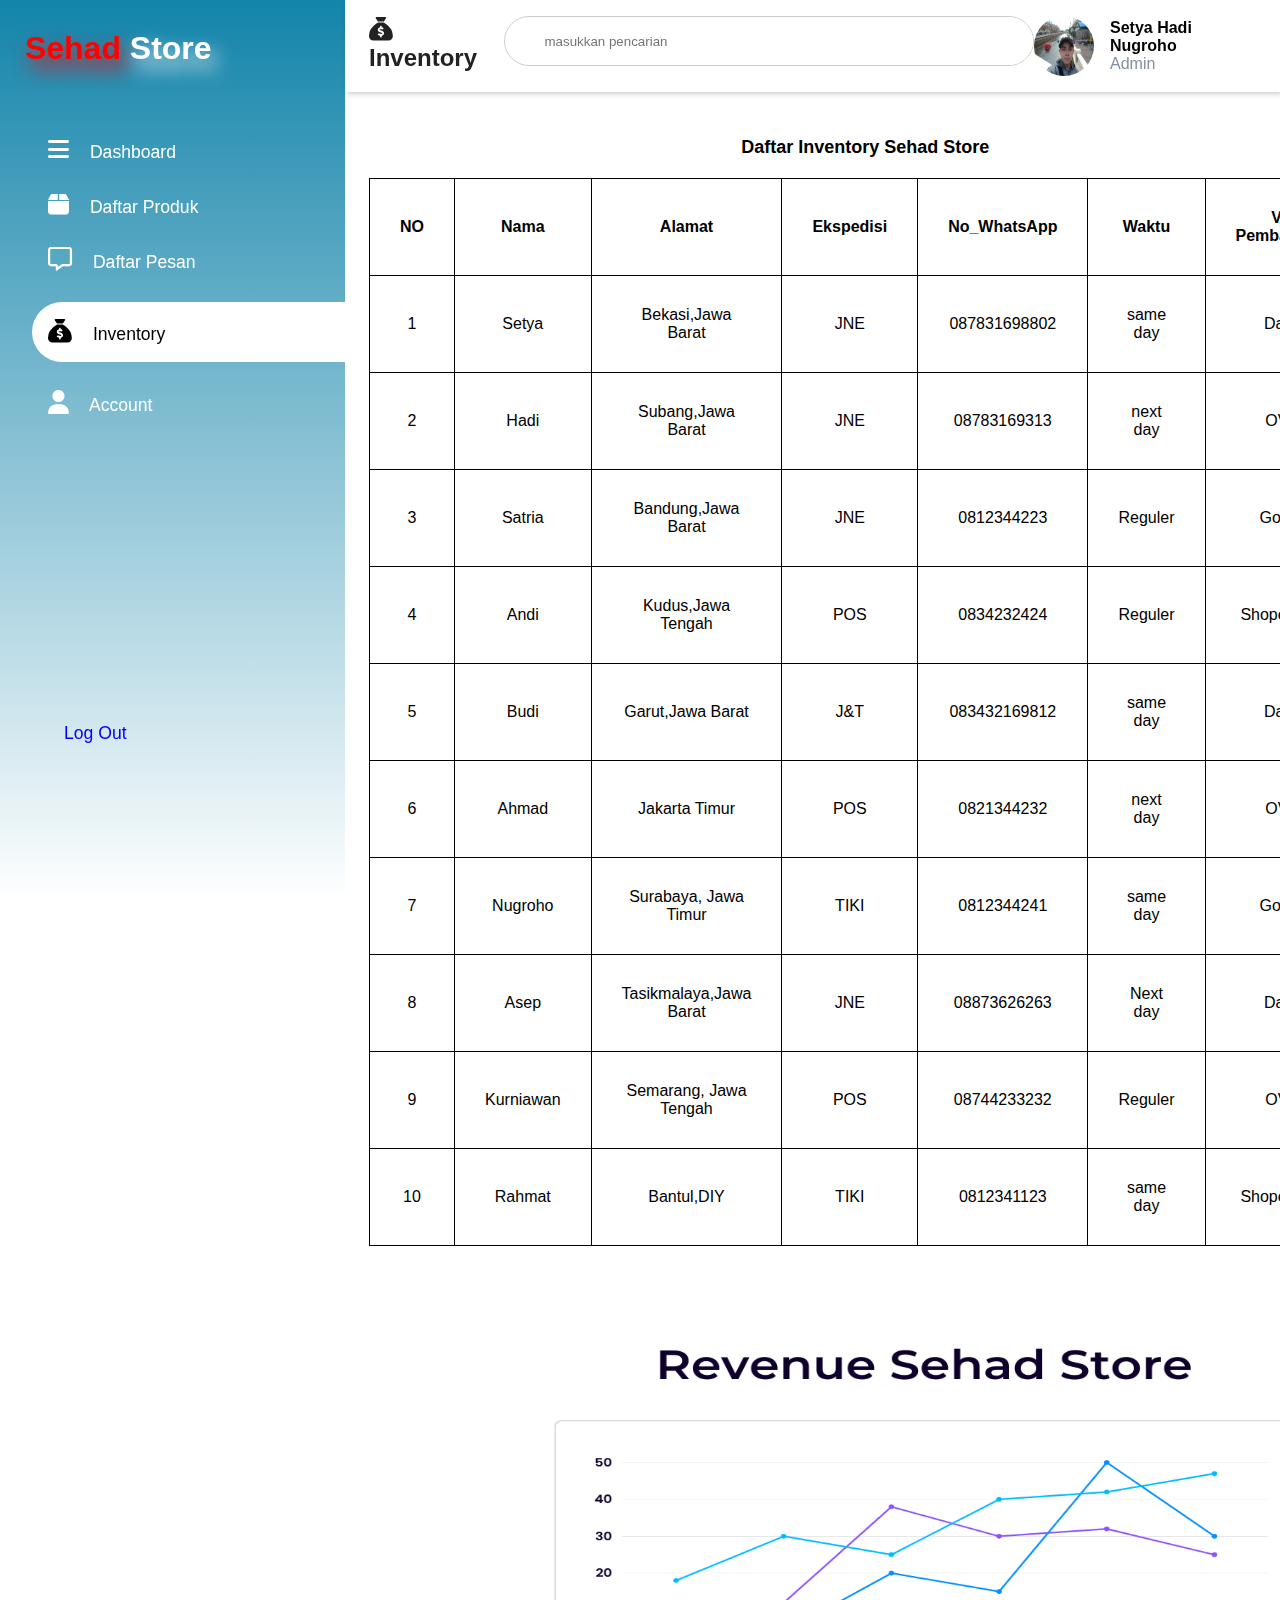
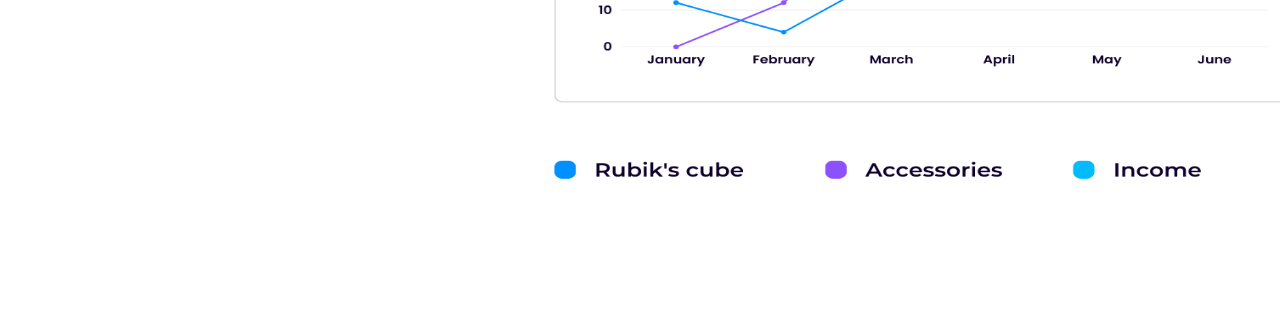
<file: inventory.html>
<!DOCTYPE html>
<html lang="en">
<head>
    <meta charset="UTF-8">
    <meta http-equiv="X-UA-Compatible" content="IE=edge">
    <meta name="viewport" content="width=device-width, initial-scale=1.0">
    <link rel="stylesheet" type="text/css" href="https://cdnjs.cloudflare.com/ajax/libs/font-awesome/6.3.0/css/all.min.css">
    <link rel="stylesheet" href="css/admin.css">
    <title>Inventory</title>
    <style>
        table th, td{
            padding: 30px;
        }
    </style>
</head>
<body>
<div class="sidebar">
    <div class="sidebar-brand">
        <h1> <span class="lab la-accusoft"></span> <b style="color: red;"> Sehad </b> <b> Store</b></h1>
    </div>
    <div class="sidebar-menu">
        <ul>
            <li>
                <a href="admin.html" ><span><i class="fa fa-bars"></i></span>
                    <span>Dashboard</span></a>
            </li>
            <li>
                <a href="daftar_barang.html"><span><i class="fa-sharp fa-solid fa-box"></i></span>
                    <span>Daftar Produk</span></a>
            </li>
            <li>
                <a href="daftar_pesan.html"><span><i class="fa-regular fa-message"></i></span>
                    <span>Daftar Pesan</span></a>
            </li>
            <li>
                <a href="" class="active"><span><i class="fa-solid fa-sack-dollar"></i></span>
                    <span>Inventory</span></a>
            </li>
            <li>
                <a href="account.html"><span><i class="fa-solid fa-user"></i></span>
                    <span>Account</span></a>
            </li>
            <li>
                <a href="login.html"><span></span>
                    <span>Log Out</span></a>
            </li>
        </ul>
    </div>
</div>
<div class="main-content">
    <header>
        <h2>   
            <span><i class="fa-solid fa-sack-dollar"></i></span>
        Inventory
    </h2>
    <div class="search-wrapper">
        <span></span>
        <input type="search" placeholder="masukkan pencarian" size="60">
    </div>

    <div class="user-wrapper">
        <img src="img/profile/rvr2.jfif" width="60" height="60" alt="">
        <div>
            <h4>Setya Hadi Nugroho</h4>
            <small>Admin</small>
        </div>
    </div>
    </header>
    <main>
        <table>
            <caption>Daftar Inventory Sehad Store</caption>
            <tr>
                    <th>NO</th>
                    <th>Nama</th>
                    <th>Alamat</th>
                    <th>Ekspedisi</th>
                    <th>No_WhatsApp</th>
                    <th>Waktu</th>
                    <th>Via Pembayaran</th>
                </tr>
                <tr>
                    <td>1</td>
                    <td>Setya</td>
                    <td>Bekasi,Jawa Barat</td>
                    <td>JNE</td>
                    <td>087831698802</td>
                    <td>same day</td>
                    <td>Dana</td>
                </tr>
                <tr>
                    <td>2</td>
                    <td>Hadi</td>
                    <td>Subang,Jawa Barat</td>
                    <td>JNE</td>
                    <td>08783169313</td>
                    <td>next day</td>
                    <td>OVO</td>
                </tr>
                <tr>
                    <td>3</td>
                    <td>Satria</td>
                    <td>Bandung,Jawa Barat</td>
                    <td>JNE</td>
                    <td>0812344223</td>
                    <td>Reguler</td>
                    <td>Gopay</td>
                </tr>
                <tr>
                    <td>4</td>
                    <td>Andi</td>
                    <td>Kudus,Jawa Tengah</td>
                    <td>POS</td>
                    <td>0834232424</td>
                    <td>Reguler</td>
                    <td>Shopee pay</td>
                </tr>
                <tr>
                    <td>5</td>
                    <td>Budi</td>
                    <td>Garut,Jawa Barat</td>
                    <td>J&T</td>
                    <td>083432169812</td>
                    <td>same day</td>
                    <td>Dana</td>
                </tr>
                <tr>
                    <td>6</td>
                    <td>Ahmad</td>
                    <td>Jakarta Timur</td>
                    <td>POS</td>
                    <td>0821344232</td>
                    <td>next day</td>
                    <td>OVO</td>
                </tr>
                <tr>
                    <td>7</td>
                    <td>Nugroho</td>
                    <td>Surabaya, Jawa Timur</td>
                    <td>TIKI</td>
                    <td>0812344241</td>
                    <td>same day</td>
                    <td>Gopay</td>
                </tr>
                <tr>
                    <td>8</td>
                    <td>Asep</td>
                    <td>Tasikmalaya,Jawa Barat</td>
                    <td>JNE</td>
                    <td>08873626263</td>
                    <td>Next day</td>
                    <td>Dana</td>
                </tr>
                <tr>
                    <td>9</td>
                    <td>Kurniawan</td>
                    <td>Semarang, Jawa Tengah</td>
                    <td>POS</td>
                    <td>08744233232</td>
                    <td>Reguler</td>
                    <td>OVO</td>
                </tr>
                <tr>
                    <td>10</td>
                    <td>Rahmat</td>
                    <td>Bantul,DIY</td>
                    <td>TIKI</td>
                    <td>0812341123</td>
                    <td>same day</td>
                    <td>Shopee pay</td>
                </tr>
            </table>
            <img src="img/chart_garis.png" alt="" width="950" height="550" style="padding-left: 80px; margin: 40px;">
        </main>
</div>
</body>
</html>
</file>
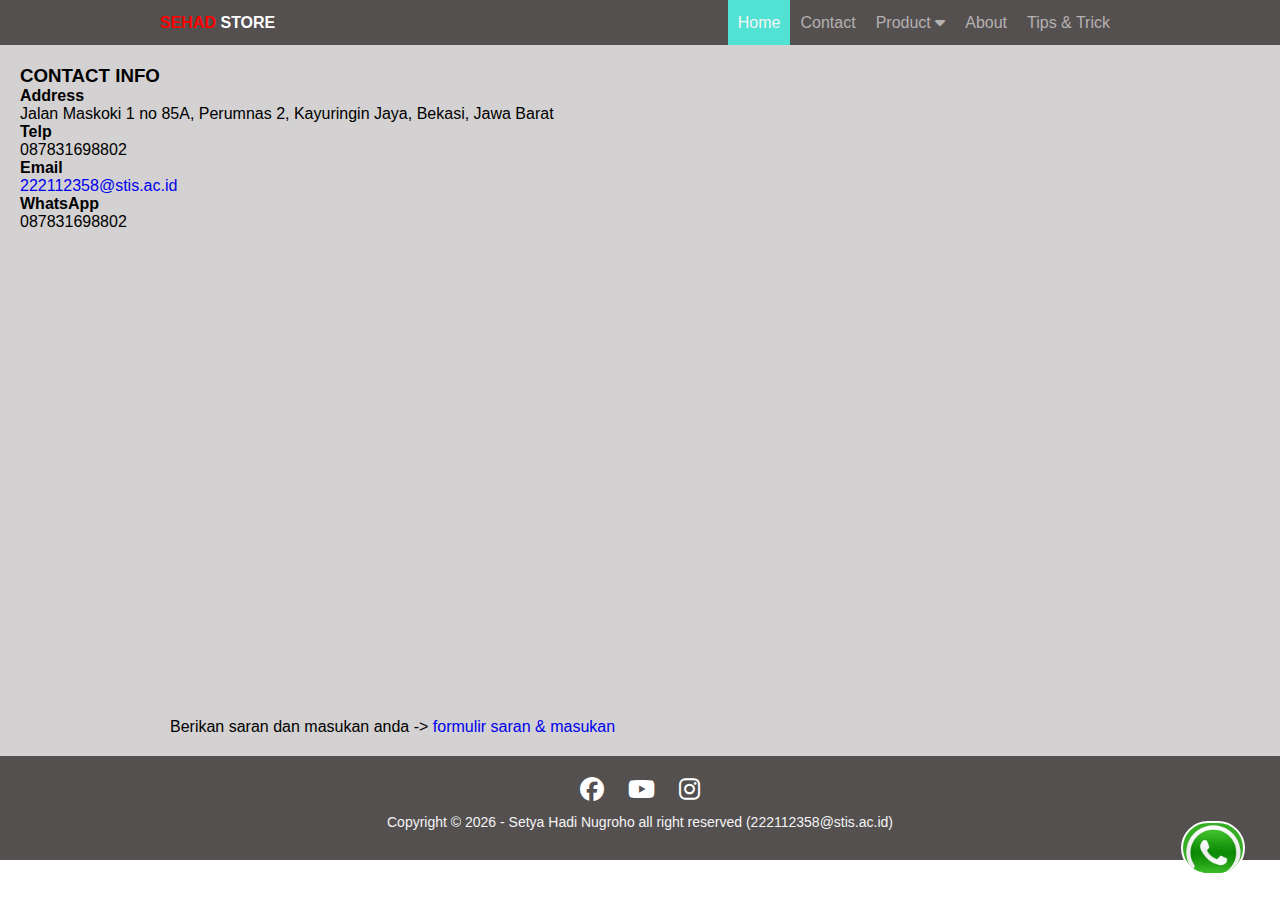
<file: kontak.html>
<!DOCTYPE html>
<html lang="en">
<head>
    <meta charset="UTF-8">
    <meta http-equiv="X-UA-Compatible" content="IE=edge">
    <meta name="viewport" content="width=device-width, initial-scale=1">
    <link rel="stylesheet" type="text/css"  href="css/style.css">
    <link rel="stylesheet" type="text/css"  href="css/kontak.css">
    <link rel="stylesheet" type="text/css" href="https://cdnjs.cloudflare.com/ajax/libs/font-awesome/6.3.0/css/all.min.css">
    <title>Sehad Store</title>
</head>
<body style="background: #fff;">
    <header>
        <a class="logo" href="index.html"><b style="color: red; ">SEHAD </b> <b style="color: white;">STORE</b></a>
        <nav class="nav">
            <a class="active-nav" href="index.html">Home</a>
            <a href="kontak.html">Contact</a>
            <a class="drop-nav">Product <i class="fa fa-caret-down"></i></a>
            <nav class="active-drop-nav">
                <a href="rubik.html">Rubik's Cube</a>
                <a href="acessories.html">Accesories</a>
            </nav>
            <a href="about.html">About</a>
            <a href="tips&trick.html">Tips & Trick </a>
        </nav>
        <button class="toggle-btn"><i class="fa fa-bars"></i></button>
    </header>
<!--about-->
<section class="container">
        <h3>CONTACT INFO</h3>
        <div class="box">
                <h4>Address</h4>
                <p>Jalan Maskoki 1 no 85A, Perumnas 2, Kayuringin Jaya, Bekasi, Jawa Barat</p>
            </div>
        </div>
            <div class="box">
                    <h4>Telp</h4>
                    <p>087831698802</p>
                </div>
            </div>
                <div class="box">
                        <h4>Email</h4>
                        <p><a href="mailto:222112358@stis.ac.id">222112358@stis.ac.id</a></p>
                  </div>
                    <div class="box">
                            <h4>WhatsApp</h4>
                            <p>087831698802</p>
                        </div>
                        <iframe src="https://www.google.com/maps/embed?pb=!1m18!1m12!1m3!1d3966.133389577429!2d106.98793561473957!3d-6.24614709547875!2m3!1f0!2f0!3f0!3m2!1i1024!2i768!4f13.1!3m3!1m2!1s0x2e698c3648f7a7ff%3A0xbd075d39423b66f3!2sPerumnas%202%20Bekasi!5e0!3m2!1sen!2sid!4v1676554764799!5m2!1sen!2sid" width="1200" height="450" style="border:0; margin-top: 15px;" allowfullscreen="" loading="lazy" referrerpolicy="no-referrer-when-downgrade"></iframe>
        <br>
    </div><br>
    <div class="evaluation">
       <p>Berikan saran dan masukan anda -> 
        <a href="evaluation.html">formulir saran & masukan</a></p>
    </div>
</section>
<!--FOOTER-->
<footer>
    <a href="https://api.whatsapp.com/send?phone=6287831698802" target="_blank" class="btn-floating whatsapp">
        <img src="img/wa.png" alt="whatsApp" width="50" height="50">
        <span>+6287831698802</span>
</a>
    <a href="#"><i class="fab fa-facebook"></i></a>
    <a href="https://www.youtube.com/@sehadofficial2233"><i class="fab fa-youtube"></i></i></a>
    <a href="#"><i class="fab fa-instagram"></i></i></a>
    <p>Copyright &copy; <span id="date"></span> - Setya Hadi Nugroho all right reserved <a href="mailto:222112358@stis.ac.id" >(222112358@stis.ac.id)</a></p>
</footer>
<script src="js/script.js"></script>
<script src="js/rubik.js"></script>
<script>
    let y = new Date().getFullYear();
    document.querySelector('#date').innerHTML = y;
</script>
    <script src="js/script.js"></script>

</body>
</html>
</file>
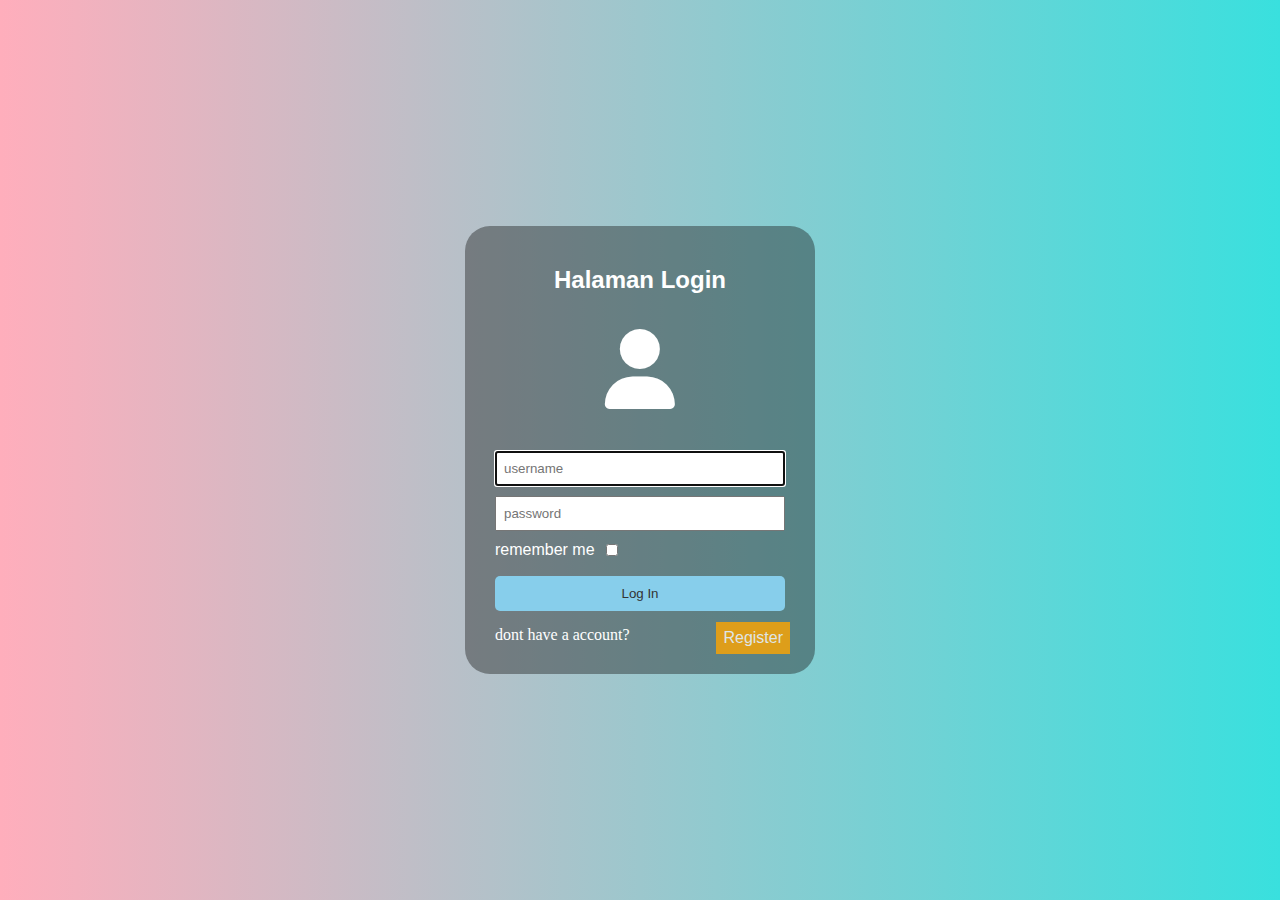
<file: login.html>
<!DOCTYPE html>
<html lang="en">
<head>
    <meta charset="UTF-8">
    <meta http-equiv="X-UA-Compatible" content="IE=edge">
    <meta name="viewport" content="width=device-width, initial-scale=1.0">
    <link rel="stylesheet" href="css/login.css">
    <link rel="stylesheet" type="text/css" href="https://cdnjs.cloudflare.com/ajax/libs/font-awesome/6.3.0/css/all.min.css">
    <title>Document</title>
    <style>
       
    </style>
</head>
<body>

<div class="form">
    <H2>Halaman Login</H2>
    <i class="fa-solid fa-user"></i>
    
<form action="#" method="post">
<input type="text" name="username" placeholder="username" autofocus autocomplete="off">
<input type="password" name="password" placeholder="password"><br>

<input class="k" type="checkbox">
<span> remember me</span>
<br>
<button type="submit" name="login" >Log In</button>
<p>dont have a account? <a href="registrasi.html">Register</a></p>


</form>


</div>
    
</body>
</html>
</file>
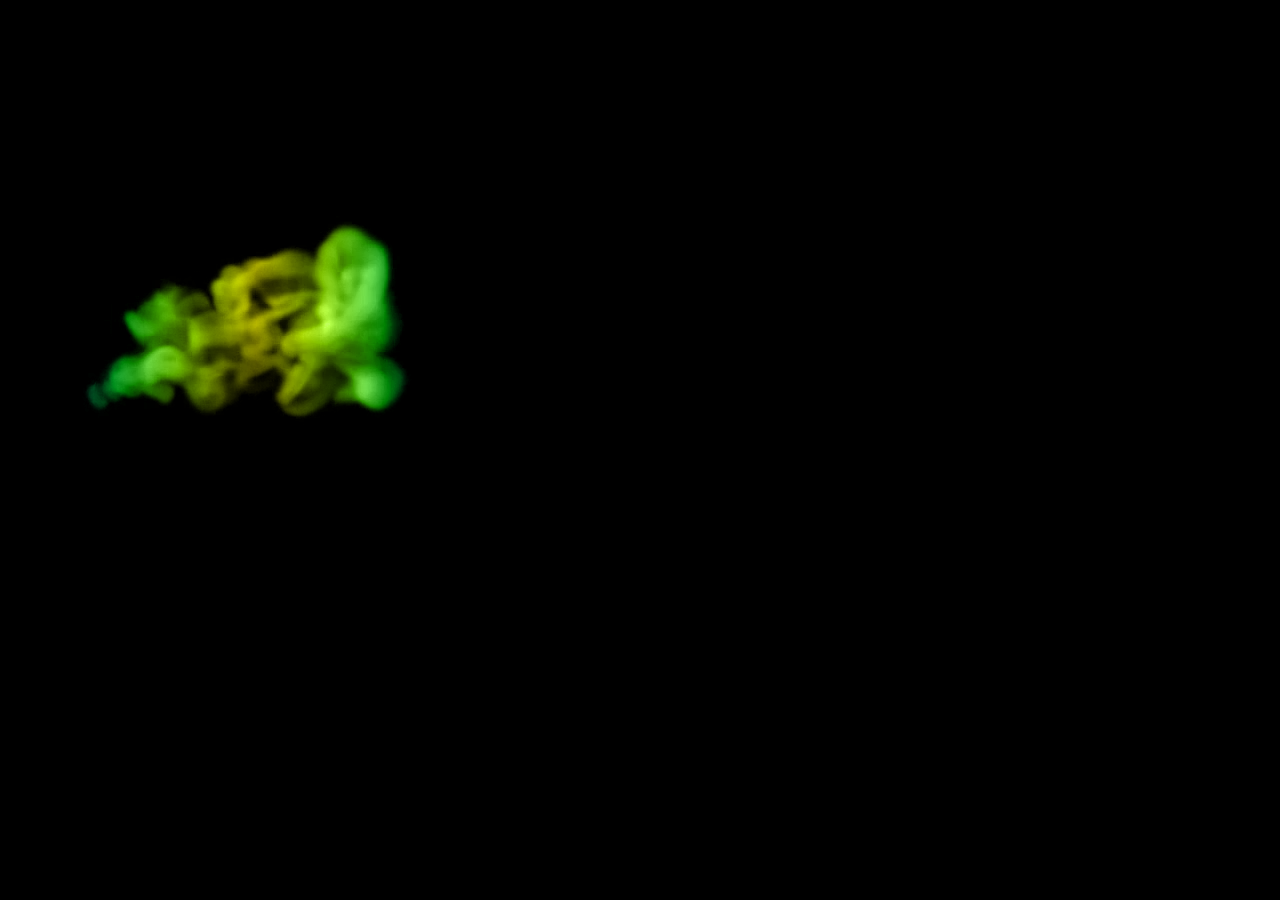
<file: opening.html>
<!DOCTYPE html>
<html lang="en">
<head>
    <meta charset="UTF-8">
    <meta http-equiv="X-UA-Compatible" content="IE=edge">
    <meta name="viewport" content="width=device-width, initial-scale=1.0">
    <title>Document</title>
    <style>
        body{
            margin: 0;
            padding: 0;
        }
        section{
            height: 100vh;
            background: #000;
        }
        section::before{
            content: '';
            position: absolute;
            top: 0;
            left: 0;
            width: 100%;
            height: 100%;
            background: linear-gradient(to right, #0ff,#ff0,#0ff,#0f0,#f00,#f00);
            mix-blend-mode: color;
            pointer-events: none;
        }
        video{
            object-fit: cover;
        }
        h1{
            margin: 0;
            padding: 0;
            position: absolute;
            top: 50%;
            transform: translateY(-50%);
            width: 100%;
            text-align: center;
            color: #fff;
            font-size: 5em;
            font-family: sans-serif;
            letter-spacing: 0.1em;

        }
        h1 span{
            opacity: 0;
            display: inline-block;
            animation: animate 1s linear forwards;
            text-shadow: 10px 10px 10px;
        }
        @keyframes animate
        {
            0%
            {
                opacity: 0;
                transform: rotateY(90deg);
                /* filter: blur(10px); */

            }
            100%
            {
                opacity: 1;
                transform: rotate(0deg);
                /* filter: blur(10px); */
            }
        }
        h1 span:nth-child(1){
            animation-delay: 1s;
            color: red;
        }
        h1 span:nth-child(2){
            animation-delay: 2s;
            color: red;
        }
        h1 span:nth-child(3){
            animation-delay: 2.5s;
            color: red;
        }
        h1 span:nth-child(4){
            animation-delay: 3s;
            color: red;
        }
        h1 span:nth-child(5){
            animation-delay: 3.5s;
            color: red;
        }
        h1 span:nth-child(6){
            animation-delay: 4s;
        }
        h1 span:nth-child(7){
            animation-delay: 4.5s;
        }
        h1 span:nth-child(8){
            animation-delay: 5s;
        }
        h1 span:nth-child(9){
            animation-delay: 5.5s;
        }
        h1 span:nth-child(10){
            animation-delay: 6s;
        }
        h1 span:nth-child(11){
            animation-delay: 6.5s;
        }
        h1 span:nth-child(12){
            animation-delay: 7s;
        }
        h1 span:nth-child(13){
            animation-delay: 7.5s;
        }
        h1 span:nth-child(14){
            animation-delay: 8s;
        }
        h1 span:nth-child(15){
            animation-delay: 8.5s;
        }
        h1 span:nth-child(16){
            animation-delay: 9s;
        }
    
    </style>
</head>
<body>
    <section>
        <video src="img/smoke.mp4" autoplay muted></video>
        <h1>
            <span>S</span>
            <span>E</span>
            <span>H</span>
            <span>A</span>
            <span>D</span>
            <span>_</span>
            <span>S</span>
            <span>T</span>
            <span>O</span>
            <span>R</span>
            <span>E</span> 
            <br>
        <br><span> <a href="index.html" style="text-decoration: none;  font-size: 42px;">
            <span style="color: #fff;">C</span> 
            <span style="color: #fff;">L</span> 
            <span style="color: #fff;">I</span> 
            <span style="color: #fff;">C</span>
            <span style="color: #fff;">K</span>
            <span style="color: #fff;">-</span>
            <span style="color: #fff;">></span>
            <span style="color: #fff;">C</span> 
            <span style="color: #fff;">O</span> 
            <span style="color: #fff;">N</span> 
            <span style="color: #fff;">T</span> 
            <span style="color: #fff;">I</span>
            <span style="color: #fff;">N</span> 
            <span style="color: #fff;">U</span> 
            <span style="color: #fff;">E</span> 
        </a>
        </span>
        </h1>
      
    </section>
</body>
</html>
</file>
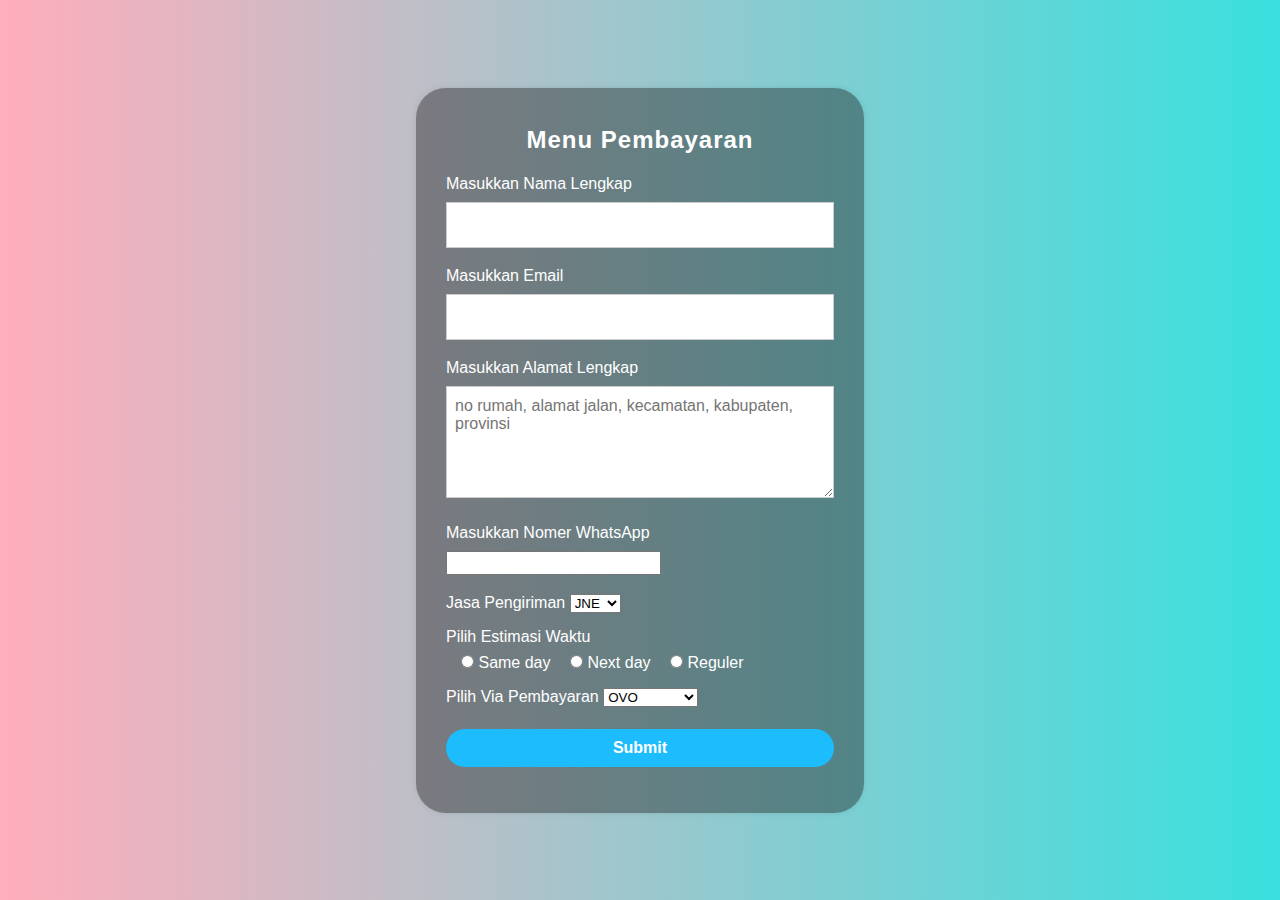
<file: pembayaran.html>
<!DOCTYPE html>
<html lang="en">

<head>
    <meta charset="UTF-8">
    <meta http-equiv="X-UA-Compatible" content="IE=edge">
    <meta name="viewport" content="width=device-width, initial-scale=1.0">
    <title>Contact Us</title>
    <link rel="stylesheet" href="css/registrasi.css">
    <style>
        .form-group{
            margin: 10px 0;
        }
        button{
            margin-top: 50px
        }
        .waktu input{
            margin-left:15px;
        }
        .wa > input{
            padding: 200px;
        }
    </style>
</head>
<body>
    <div class="wrapper">
        <h1 style="text-align: center;">Menu Pembayaran</h1>

        <form action="#" method="post">
            <div class="form-group">
                <label for="nama">Masukkan Nama Lengkap</label>
                <input type="text" name="name" id="nama">
            </div>
            <div class="form-group">
                <label for="email"> Masukkan Email</label>
                <input type="email" name="email" id="email">
            </div>
            <div class="form-group">
                <label for="alamat"> Masukkan Alamat Lengkap</label>
                <textarea name="alamat" id="alamat" cols="30" rows="5"
                placeholder="no rumah, alamat jalan, kecamatan, kabupaten, provinsi"></textarea>
            </div>
            <div class="form-group">
                <label for="number">Masukkan Nomer WhatsApp</label> <br>
                <input type="number" name="number" id="number">
            </div>

            <div class="form-group">
                <label for="jaskim">Jasa Pengiriman </label>
                <select name="jaskim" id="jaskim">
                    <option value="j1">JNE </option>
                    <option value="j2"> J&T </option>
                    <option value="j3">POS</option>
                    <option value="j4"> TIKI </option>
                </select>
            </div>

            <div class="form-group waktu">
                <label>Pilih Estimasi Waktu</label> <br>
                <input type="radio" name="radio" id="sday"> 
                <label> Same day</label> 
                <input type="radio" name="radio" id="nday">
                <label> Next day</label>
                <input type="radio" name="radio" id="reguler"> 
                <label> Reguler </label> 
                <br>
            </div>
                <div class="form-group">
                    <label for="bayar">Pilih Via Pembayaran </label>
                    <select name="bayar" id="bayar">
                        <option value="b1">OVO </option>
                        <option value="b2"> DANA </option>
                        <option value="b3">Shopee Pay</option>
                        <option value="b4"> Gopay </option>
                    </select>
                </div>

            
            <div class="form-group">
                <button type="submit" class="submit">Submit</button>
            </div>
        </form>
    </div>
</body>

</html>
</file>
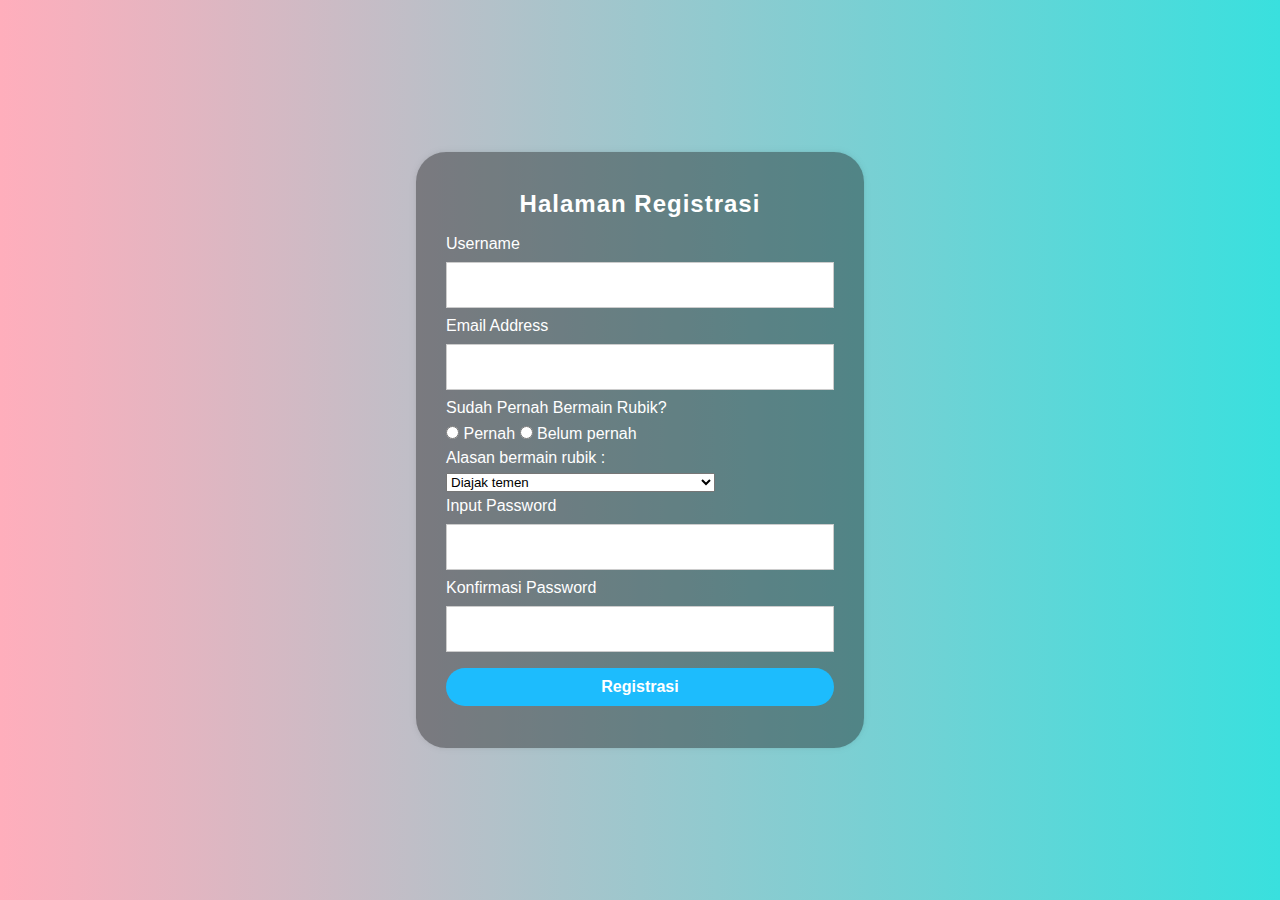
<file: registrasi.html>
<!DOCTYPE html>
<html lang="en">

<head>
    <meta charset="UTF-8">
    <meta http-equiv="X-UA-Compatible" content="IE=edge">
    <meta name="viewport" content="width=device-width, initial-scale=1.0">
    <title>Contact Us</title>
    <link rel="stylesheet" href="css/registrasi.css">
</head>

<body>
    <div class="wrapper">
        <h1 style="text-align: center;">Halaman Registrasi</h1>

        <form action="#" method="post">
            <div class="form-group">
                <label for="username">Username</label>
                <input type="text" id="username" name="username">
            </div>
            <div class="form-group">
                <label for="email">Email Address</label>
                <input type="email" name="email" id="email">
            </div>
            <div class="form-group">
                <label>Sudah Pernah Bermain Rubik?</label> <br>
                <input type="radio" name="radio" id="pernah"> 
                <label> Pernah</label> 
                <input type="radio" name="radio" id="belum_pernah">
                <label>Belum pernah</label>
                <br>
                <label for="rubik">Alasan bermain rubik : </label>
                <select name="rubik" id="rubik">
                    <option value="a1">Diajak temen</option>
                    <option value="a1">Ikut-ikutan banyak temen yang main rubik </option>
                    <option value="a1">Gabut :)</option>
                    <option value="a1"> Iseng / coba coba </option>
                </select>
            </div>
            <div class="form-group">
                <label for="password"> Input Password</label>
                <input type="password" name="password" id="password">
                <label for="password2">  Konfirmasi Password </label>
                <input type="password" name="password2" id="password2">
            </div>
            <div class="form-group">
                <button type="submit" class="submit">  Registrasi</button>
            </div>
        </form>
    </div>
</body>

</html>
</file>
<file: css/style.css>
* {
    padding: 0;
    margin: 0;
    font-family: sans-serif;
}
@import url('https://fonts.googleapis.com/css2?family=Manrope:wght@400;700&family=Oswald:wght@500&display=swap');
::selection {background: transparent;}
a {text-decoration: none;}
h1, h2, h3, h4, h5, h6, p {font-family: 'Manrope', sans-serif;}
h2 {font-weight: 800;}
body {background:#dcdada}
img {
    width: 100%;
    height: auto;
}
header {
    width: 100%;
    line-height: 45px;
    box-sizing: border-box;
    background: #545050;
}
.clr {clear: both;}
/* Nav for Mobile */
@media screen and (max-width: 1100px) {
    header {padding: 0}
    .logo {padding-left: 20px;}
    nav {
        display: none;
        flex-direction: column;
        width: 100%;
        position: absolute;
        top: 45px;
        background: #6d6b6b;
        z-index: 10;
    }
    nav nav {
        display: none;
        position: static;
        padding-left: 20px;
    }
    .toggle-btn{
        display: block;
        position: absolute;
        top: 0;
        right: 0;
        padding: 0;
        width: 45px;
        line-height: 41.8px;
        color: #f3eded;
        font-size: 24px;
        cursor: pointer;
        background: #545050;
    }
}
@media screen and (min-width: 1101px) {
    header {padding: 0 12.5%;}
    nav {
        display: flex;
        justify-content: end;
        position: relative;
        width: fit-content;
    }
    nav nav {
        display: none;
        position: absolute;
        top: 45px;
        right: 140px;
        background: #6d6b6b;
        z-index: 10;
    }
    .toggle-btn {display: none;}
}
/* Mobile breakpoint */
@media screen and (max-width: 719px) {
    .col p {margin-bottom: 10px;}
    .col button {width: 100%;}
}
@media screen and (min-width: 480px) and (max-width: 576px) {
    .col {
        width: 100%;
        margin-bottom: 20px;
    }
}
/* Tablet breakpoint */
@media screen and (min-width: 576px) {.col {margin: 0.5%;}}
@media screen and (min-width: 576px) and (max-width: 719px) {
    .col {width: 48.7%;}
}
/* Laptop breakpoint */
@media screen and (min-width: 720px) {
    .col p {
        float: left;
        width: 50%;
        line-height: 20px;
        font-size: 14px;
    }
    .col button {
        float: right;
        width: 48%;
    }
}
@media screen and (min-width: 720px) and (max-width: 991px) {
    .col {width: 32.3%;}
}
/* Desktop breakpoint */
@media screen and (min-width: 992px) { 
    .col {width: 23.75%;}
}
/* Navigation */
header {
    position: relative;
    display: flex;
    justify-content: space-between;
}
nav a {
    font-family: 'Oswald', sans-serif;
    padding: 0 10px;
    color: #b6b1b1;
}
nav a:hover {
    color: #f5f5f5;
    background-color: #52e2d4;
    transition: all 0.5s;
}
nav nav a {
    display: block;
    color: #b6b1b1;
}
.drop-nav:hover {cursor: pointer;}
.show-nav {
    display: flex;
    flex-direction: column;
}
.active-nav {
    color: #f5f5f5;
    background-color: #52e2d4;
}
/* Carousel */
.carousel {
    clear: both;
    position: relative;
    width: 100%;
    overflow-x: hidden;
}
.slide {
    display: flex;
    width: 600%;
    max-height: 500px;
    overflow: hidden;
}
.slide input {display: none;}
.st {
    width: 19.5%;
    transition: 2s;
}
.st img{
    width: 100%;
    height: auto;
    transform: translateX(-50px);
}
.nav-auto{
    position: absolute;
    width: 100%;
    bottom: 30px;
    display: flex;
    justify-content: center;
}
.nav-auto div{
    border: 2px solid #23e3c2;
    padding: 5px;
    border-radius: 10px;
    transition: 1s;
}
.nav-auto div:not(:last-child){
    margin-right: 30px;
    justify-content: center;
}
.nav-m {
    display: flex;
    justify-content: center;
    position: absolute;
    width: 100%;
    bottom: 30px;
}
.m-btn{
    border: 2px solid #23e3c2;
    padding: 5px;
    border-radius: 10px;
    cursor: pointer;
    transition: 1s;
}
.m-btn:not(:last-child){margin-right: 30px;}
.m-btn:hover{background: #23e3c2;}
#radio1:checked ~ .nav-auto .a-b1,
#radio2:checked ~ .nav-auto .a-b2,
#radio3:checked ~ .nav-auto .a-b3,
#radio4:checked ~ .nav-auto .a-b4 {background: #23e3c2;} 
#radio1:checked ~ .first{margin-left: 0;}
#radio2:checked ~ .first{margin-left: -20%;}
#radio3:checked ~ .first{margin-left: -40%;}
#radio4:checked ~ .first{margin-left: -60%;}
.deadline {
    padding: 10px;
    background-color: #fff;
    border-bottom: 2px solid black; 
}
.deadline p {
    font-size: 36px;
    font-weight: 600;
    font-style: italic;
    color: #ff0000;
    text-align: center;
    animation: animate 1.5s linear infinite
}
@keyframes animate{
    0% {opacity: 0;}
    50% {opacity: 0.7;}
    100%{opacity: 0;}
}
/* Flash sale section */
.container {
    width: 100%;
    padding: 20px;
    box-sizing: border-box;
    background: #d3d1d1;
    overflow: hidden;
}
.container h2 {text-align: center;}
.col {
    float: left;
    box-sizing: border-box;
    min-height: 220px;
    padding: 20px;
    background: #ffffff;
}
.prd {
    display: flex;
    justify-content: center;
    align-items: center;
    width: 100%;
    min-height: 100px;
    max-height: 350px;
    overflow: hidden;
}
.prd img:hover{
    transform: scale(1.5);
    transition: all 0.5s;
}
.col h4 {
    display: flex;
    align-items: center;
    height: 40px;
    padding: 0;
    font-size: 18px;
}
.box-star {
    display: block;
    line-height: 20px;
}
.col button {
    min-height: 40px;
    font-size: 12PX;
    font-weight: bold;
    border: none;
    border-radius: 18px;
    background: #23e3c2;
}
.col button:hover {
    background: #7de5d4;
    transition: all 0.5s;
}
.brand {
    background: #ffffff;
    text-align: center;
}
.brand h2 {padding: 10px 0;}
.brand img {
    margin: 0 10px;
    width: auto;
    height: 72px;
}
footer {
    padding: 20px 0;
    text-align: center;
    background: #545050;
}
footer a {
    margin: 0 10px;
    font-size: 24px;
    color:#ffffff
}
footer p, footer p a {
    margin: 10px 0;
    font-size: 14px;
    color: #f5f5f5;
}
</file>
<file: css/produk.css>
* {
    padding: 0;
    margin: 0;
    font-family: sans-serif;
}

ul li h4, ul li p{
    color: black;
}
.svc form input{
     position: relative;
}
.svc form img{
    width:100px; 
    height:100px;
    position: absolute;
     top: 107px;
      right: 175px; 
      display: none;
       z-index: -1;
}
h4:nth-child(1){
    display: none;
}
.svc {
    clear: both;
    background-color: #f9f9f9;
}

.box {
    display: block; 
    color: #10dbe9;
}
@media screen and(min-width: 900px) {
    .col-4 {
        display: inline-block;
        box-sizing: border-box;
        width: 23%;
        height: 300px;
        margin: 20px 20% 3% 0;
        color: #b8b7b7;
        box-shadow: 0px 0px 10px 4px #eaeaea;
        border: 2px solid black;
        border-radius: 10px;
    }
}

@media screen and(min-width: 576px) {
    .col-4 {
        display: block;
        box-sizing: border-box;
        width: 100%;
        height: 300px;
        color: #b8b7b7;
        box-shadow: 0px 0px 10px 4px #eaeaea;
        border: 2px solid black;
        border-radius: 10px;
    }
}


.col-4 h4, .col-4 p {
    box-sizing: border-box;
}
.col-4 h4 {
    padding: 12px 10px;
    font-size: large;

}
.col-4 p {
    float: left;
    padding: 0 8px;
    width: 55%;
    margin-top: -5px;
    font-size: large;
}
.col-4 button {
    float: right;
    margin-right: 8px;
    width: 35%;
    height: 30px;
}
.extra{
    width: 100%;
    height: 5px;
    margin: 0 auto;
    position: relative;

}
.extra #src {
    position: absolute;
    top: 0;
    right: 20px;
}
.extra #text{
    margin: auto;
    text-align: center;
}
p>img{
    margin-top: 5px;
    
}
.container h2{
    padding: 20px 0;
}
</file>
<file: css/about.css>
.profile{
    width: 100%;
    height: 200px;
    margin: 0 auto;
    text-align: center;
    
}
.profile img{
    margin: 0 0px;
    width: 144px;
    height: auto;
    border: 2px solid black;
    border-radius: 50%;
}
.profile .img1{
    display: inline;
}
.img1 img{
    margin: 0 25px;
}
.award h2{
    text-align: center;
    margin: 10px;
}
.award h3{
    margin-right: 30px;
}
.award img{
    width: 144px;
    height: auto;
    float: left;
    margin-right:  20px;
    margin-top: 20px;
    border: 3px solid black;
}

    .award li{
        line-height: 20px;
        list-style-type:circle ;
        margin-right: -10px;
        
    }
    .box1,.box2,.box3,.box4{
float: left;
    }
    .award{
        width: 100%;
        padding: 20px 50px;
        box-sizing: border-box;
    }
    .profile h2{
        margin: 20px;
        text-align: center;
    }
    .clear{
        clear:left;
    }
.cover{
    width: 100%;
    height: 400px;
    background-image: url(../img/bgg.avif);
    background-size: cover;
    background-position: 0 -300px;
    filter: grayscale(1.3);
    color: blue;
    clear: both;
    position: relative;
    display: flex;
    justify-content: center;
    align-items: center;
    box-sizing: border-box;
}
.cover p {
        color: #fff;
        z-index: 1;
        padding: 25px 220px;
        font-size: 50px;
        font-family: 'Franklin Gothic Medium', 'Arial Narrow', Arial, sans-serif;
    }
    .articel{
        text-align: left;
        justify-content: left;
        line-height: 25px;
        margin:20px;
    }
    .id{
        text-align: left;
        float: left;
        margin:0;
        padding: 0;
    }
    .profile{
        height: 10px;
        width: 100%;
    }
.cover+h2{
text-align: center;
}

    .tips li {
        font-size: large;
    }
    .tips iframe{
        margin: 20px 200px;
        width: 720px;
    }
    .tips a{
        color: blue;
        text-decoration: underline;
    }
    footer{
      margin: 0 -150px;
    }
    .award ul li{
        color: black;
    list-style-type:circle ;
    display: block;
    line-height: 20px;
    }
    i{
        margin-right: 15px;
    }
</file>
<file: css/admin.css>
:root {
    --main-color: linear-gradient(#1384aa,#fff);
    --color-dark: #1D2231;
    --text-grey: #8390A2;
}
b{
    text-shadow: 5px 10px 20px;
}
main table{
    border: 1px solid black;
}
main table::after{
    border: 1px solid black;
    width: 2px;
}
main table th, td{
    border: 1px solid black;
}

*{
    padding: 0;
    margin: 0;
    box-sizing: border-box;
    list-style-type: none;
    text-decoration: none;
    font-family: 'Poppins',sans-serif;
}

.sidebar{
    width: 345px;
    position: fixed;
    left: 0;
    top: 0;
    height: 100%;
    background: var(--main-color);
    z-index: 100;
}

.sidebar-brand{
    height: 90px;
    padding-left: 1rem 0rem 1rem 2rem;
    color: #fff;
    margin-top: 30px;
}

.sidebar-brand span{
    display: inline-block;
    padding-right: 1rem;
}
.sidebar-menu{
    margin-top:  1rem;
}

.sidebar-menu li{
    width: 100%;
    margin-bottom: 1.7rem;
    padding-left: 2rem;
}
.sidebar-menu li:last-child{
    margin-top: 300px;
}
.sidebar-menu li:last-child span{
    color: blue;
}

.sidebar-menu a{
    padding-left: 1rem;
display: block;
color: #fff;
font-size: 1.1rem;
}

.sidebar-menu a.active{
    background: #fff;
    padding-top: 1rem;
    padding-bottom: 1rem;
    color: var(--main-color);
    border-radius: 30px 0px 0px 30px;
}
.sidebar-menu a:hover{
    background: #fff;
    padding-top: 1rem;
    padding-bottom: 1rem;
    color: var(--main-color);
    border-radius: 30px 0px 0px 30px;
}

.sidebar-menu a span:first-child{
    font-size: 1.5rem;
    padding-right: 1rem;
}
.main-content{
    margin-left: 345px;
}header{
    display: flex;
    justify-content: space-between;
    padding: 1rem 1.5rem;
    box-shadow: 2px 2px 5px rgba(0,0,0,0.2);
    position: fixed;
    left: 345px;
    width: calc(100% - 345px);
    top: 0;
    z-index: 100;
}
header h2{
    color: #222;
}
header label span{
    font-size: 1.7rem;
    padding-right: 1rem;
}
.search-wrapper{
    border:  1px solid #ccc;
    border-radius: 30px;
    height: 50px;
    display: flex;
    align-items: center;
    overflow-x: hidden;
}

.search-wrapper span{
    display: inline-block;
    padding: 0rem 1rem;
    font-size: 1.5rem;
}
.search-wrapper input{
    height: 100%;
    padding: .5rem;
    border: none;
    outline: none;
}

.user-wrapper{
    display: flex;
    align-items: center;
}

.user-wrapper img{
    border-radius: 50%;
    margin-right: 1rem;
}

.user-wrapper small{
    display: inline-block;
    color: var(--text-grey);
    font-size: medium;
}

main{
    margin-top: 85px;
    padding: 2rem 1.5rem;
    min-height: calc(100vh - 90px);
}

.cards{
    display: grid;
    grid-template-columns: repeat(4, 1fr);
    grid-gap: 2rem;
    margin-top: 1rem;
}

.card-single{
    display: flex;
    justify-content: space-between;
    background: linear-gradient(to right,#f7fafd,#e3f4ff);
    padding: 2rem;
    border-radius: 2px;
}

.card-single div:last-child span{
    font-size: 3rem;
    color: var(--main-color);
}

.card-single div:first-child span{
    color: var(--text-grey);
    }

    .card-single:hover{
        background: var(--main-color);
    }

    table{
        border-collapse: collapse;
    }
    table th{
        padding: 30px 60px;
    }
    table a{
        color: #1384aa;
    }
    table td{
        text-align: center;
    }
    table caption{
        font-size: large;
        font-weight: bold;
        margin: 20px 0;
    }
</file>
<file: css/registrasi.css>
*,
*::before,
*::after {
    box-sizing: border-box;
}

html {
    font-size: 62.5%;
}
label{
    color: #fff;
}
button{
    width: 100%;  
    border: 1px solid #1dbcfd ;
   border-radius: 30px;
   background-color: skyblue;
}
body {
    background-image: linear-gradient(to right, #ffaebc, #39e0de);
    background-position: center;
background-size: cover;
    font-family: -apple-system, BlinkMacSystemFont, 'Segoe UI', Roboto, Oxygen, Ubuntu, Cantarell, 'Open Sans', 'Helvetica Neue', sans-serif;
    margin: 0;
    line-height: 1.5;
    display: flex;
    height: 100vh;
    flex-direction: column;
    align-items: center;
    justify-content: center;
}

.wrapper {
    width: 100%;
    background-color: rgba(19, 19, 19, 0.4);
    border: 2px;
    border-radius: 30px;
    padding: 3rem;
    box-shadow: 0 0px 2.2px rgba(0, 0, 0, 0.028), 0 0px 5.3px rgba(0, 0, 0, 0.04), 0 0px 10px rgba(0, 0, 0, 0.05);
}

h1 {
    color: white;
    letter-spacing: 0.1rem;
    padding: 1rem;
    cursor: default;
    margin-top: -6px;
    margin-bottom: -6px;
    font-size: x-large;
}

form,
input,
textarea,
button {
    font-family: inherit;
    font-size: initial;
    margin: 6px 0;
}




.form-group input[type="text"],
.form-group input[type="email"],
.form-group input[type="password"] ,
.form-group textarea {
    width: 100%;
    padding: 1rem 0.8rem;
    border: 1px solid rgba(0, 0, 0, 0.2);
    outline: 0;
    transition: border 0.15s;
}

.form-group input[type="text"],
.form-group input[type="email"],
.form-group input[type="password"] 
    {
    height: 4.6rem;
}

.form-group textarea {
    resize: vertical;
}

.submit {
    background: #1dbcfd;
    color: white;
    font-weight: bold;
    margin-top: 1rem;
    padding: 1rem 1.5rem;
    border: none;
    cursor: pointer;
    transition: background 0.15s;
}

.submit:hover {
    background: rgba(173, 216, 230, 1);
    color: black;
}


.form-group input[type="text"]:focus,
.form-group input[type="email"]:focus,
.form-group textarea:focus {
    border: 1px solid #1dbcfd;
}

/* responsive */

@media screen and (min-width: 576px) {
    .wrapper {
        width: 70%;
    }
}

@media screen and (min-width: 768px) {
    .wrapper {
        width: 55%;
    }
}

@media screen and (min-width: 992px) {
    .wrapper {
        width: 45%;
    }
}

@media screen and (min-width: 1200px) {
    .wrapper {
        width: 35%;
    }
}
</file>
<file: css/kontak.css>
body {
    background: linear-gradient(90deg, #3575ff 0%, #f192bb 100%);
}

.btn-floating {
    position: fixed;
    right: 25px;
    overflow: hidden;
    width: 60px;
    height: 50px;
    border-radius: 100px;
    border: 0;
    z-index: 9999;
    color: white;
    transition: .2s;
}

.btn-floating:hover {
    width: auto;
    padding: 0 10px;
    text-align: center;
    cursor: pointer;
}

.btn-floating span {
    font-size: 16px;
    margin-left: 5px;
    transition: .2s;
    line-height: 0px;
    display: none;
}

.btn-floating:hover span {
    display: inline-block;
}

.btn-floating:hover img {
    margin-bottom: -30px;
}

.btn-floating.whatsapp {
    bottom: 25px;
    background-color: #34af23;
    border: 2px solid #fff;
}

.btn-floating.whatsapp:hover {
    background-color: #1f7a12;
}

.btn-floating.facebook {
    bottom: 85px;
    background-color: #1876f3;
    border: 2px solid #fff;
}

.btn-floating.facebook:hover {
    background-color: #1876f3;
}
.evaluation p{
    margin-left: 130px;
    transform: translateX(20px);
}
</file>
<file: css/login.css>
*{
    margin: 0;
    padding: 0;
    box-sizing: border-box;
}
body{
    display: flex;
    height: 100vh;
    justify-content: center;
    align-items: center;
    background-position: center;
background-image: linear-gradient(to right, #ffaebc, #39e0de);

background-size: cover;

}
.form{
    display: flex;
    flex-direction: column;
    width: 350px;
    padding: 30px;
    /* border: 3px solid skyblue; */
    border-radius: 25px;
    position: relative;
background-color: rgba(19, 19, 19, 0.4);

}
input{
    margin: 5px 0;
    height: 35px;
    padding: 7px;
    width: 100%;
}
button {
    width: 100%;
    height: 35px;
    margin: 15px 0;
    background-color: skyblue;
    border:none;
    border-radius:5px;
    color:#333;
}
button a{
    text-align: left;
    margin-left: 25px;
    margin-right: 25px;
}
button:hover{
   background:#fff;
   color: black;
   
}
h2{
text-align: center;
margin:10px 0;
color:#fff;
font-family:arial, sans-serif;
}
a{
margin-left:  70px;
text-decoration: none;
font-family:sans-serif;
font-size: medium;
}
p{
color:#fff;
}
h3{
color:red;
text-align:center;
font-family:sans-serif;
font-size:medium;


}
.k{
width: 12%;
height: 12px;
background-color: #fff;
margin-top: 7.5px;
}
span{
float:left;
color:#fff;
margin-top: 5px;
font-family:arial, sans-serif;   
}
p a{
padding: 7px;
background-color:orange;
display: inline;
position: absolute;
right: 25px;
bottom: 20px;
opacity: 0.8;
font-family: Arial, Helvetica, sans-serif;
color: #fff;
}
p a:hover{
    background: rgba(173, 216, 230, 1);
    color: #fff;
}
i{
padding: 25px;
text-align: center;
font-size: 80px;
margin-bottom: 70px;
height: 72px;
color: #fff;
}
</file>
